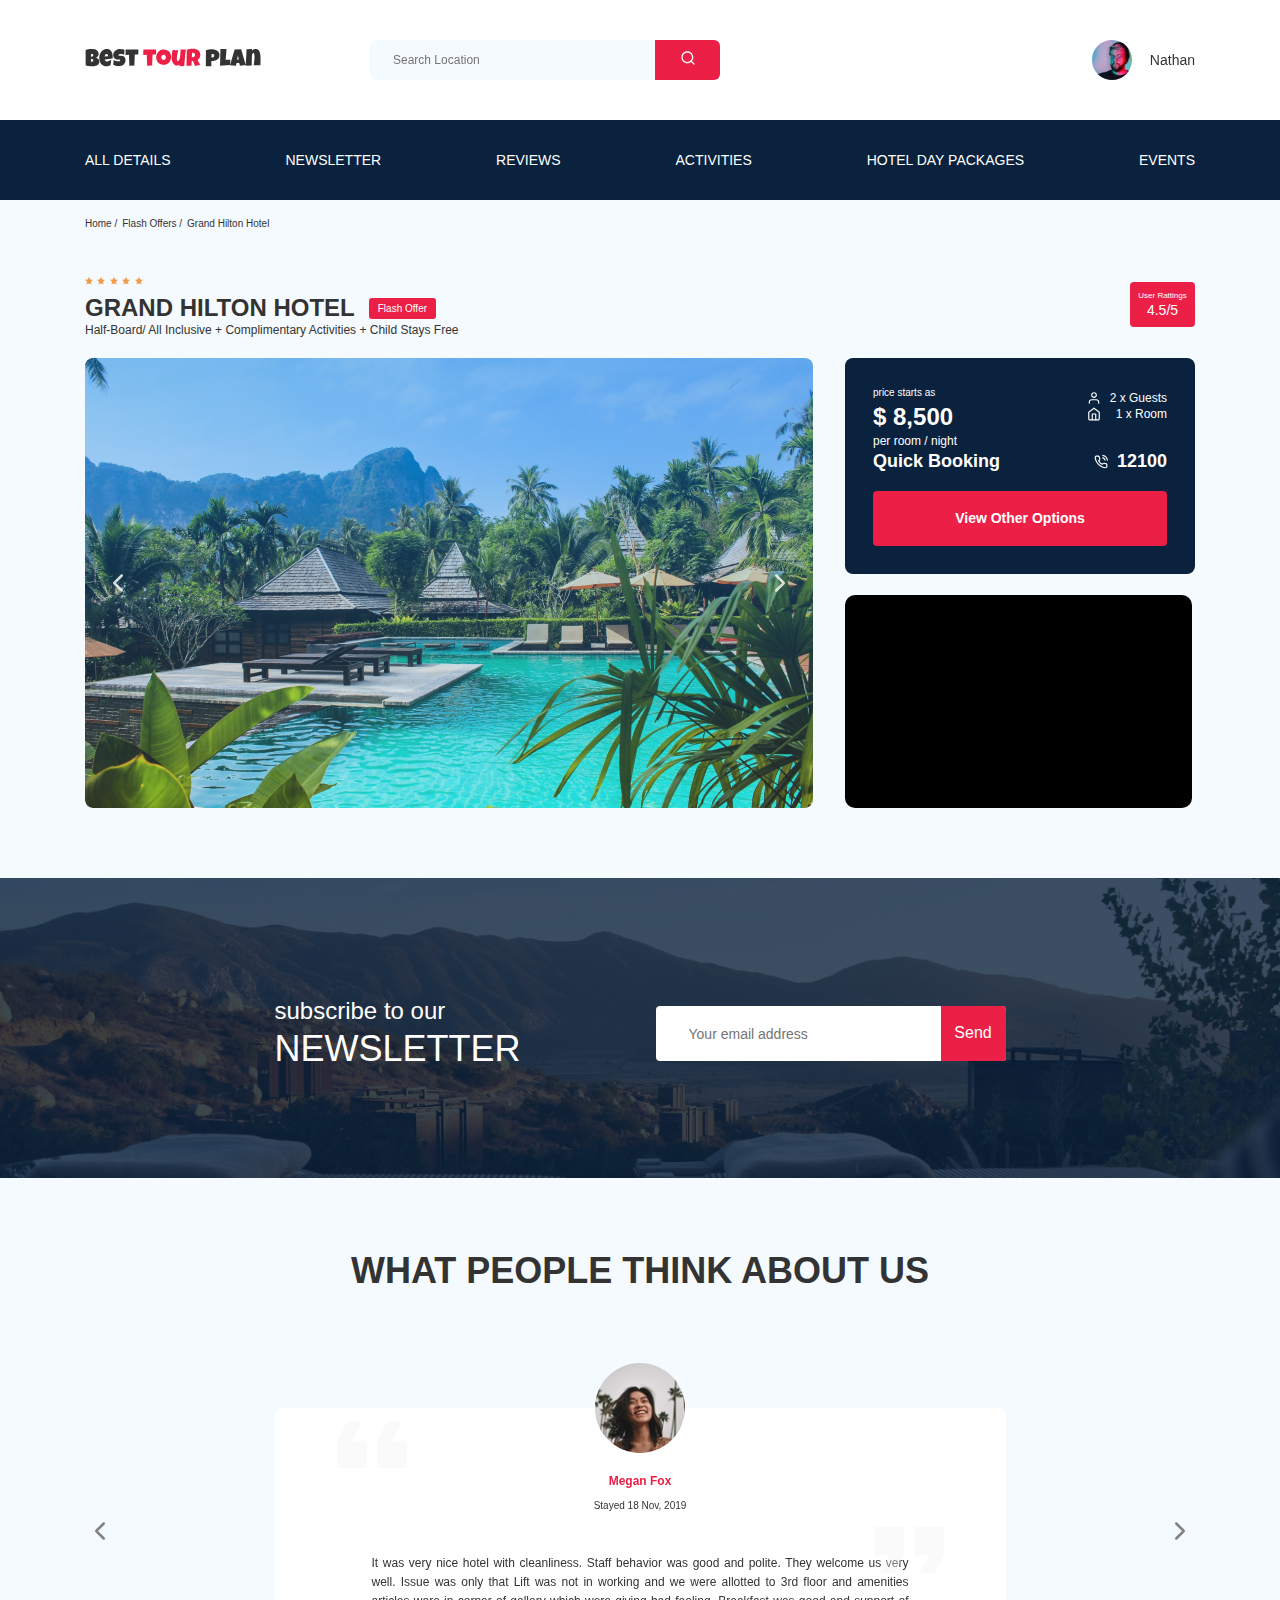
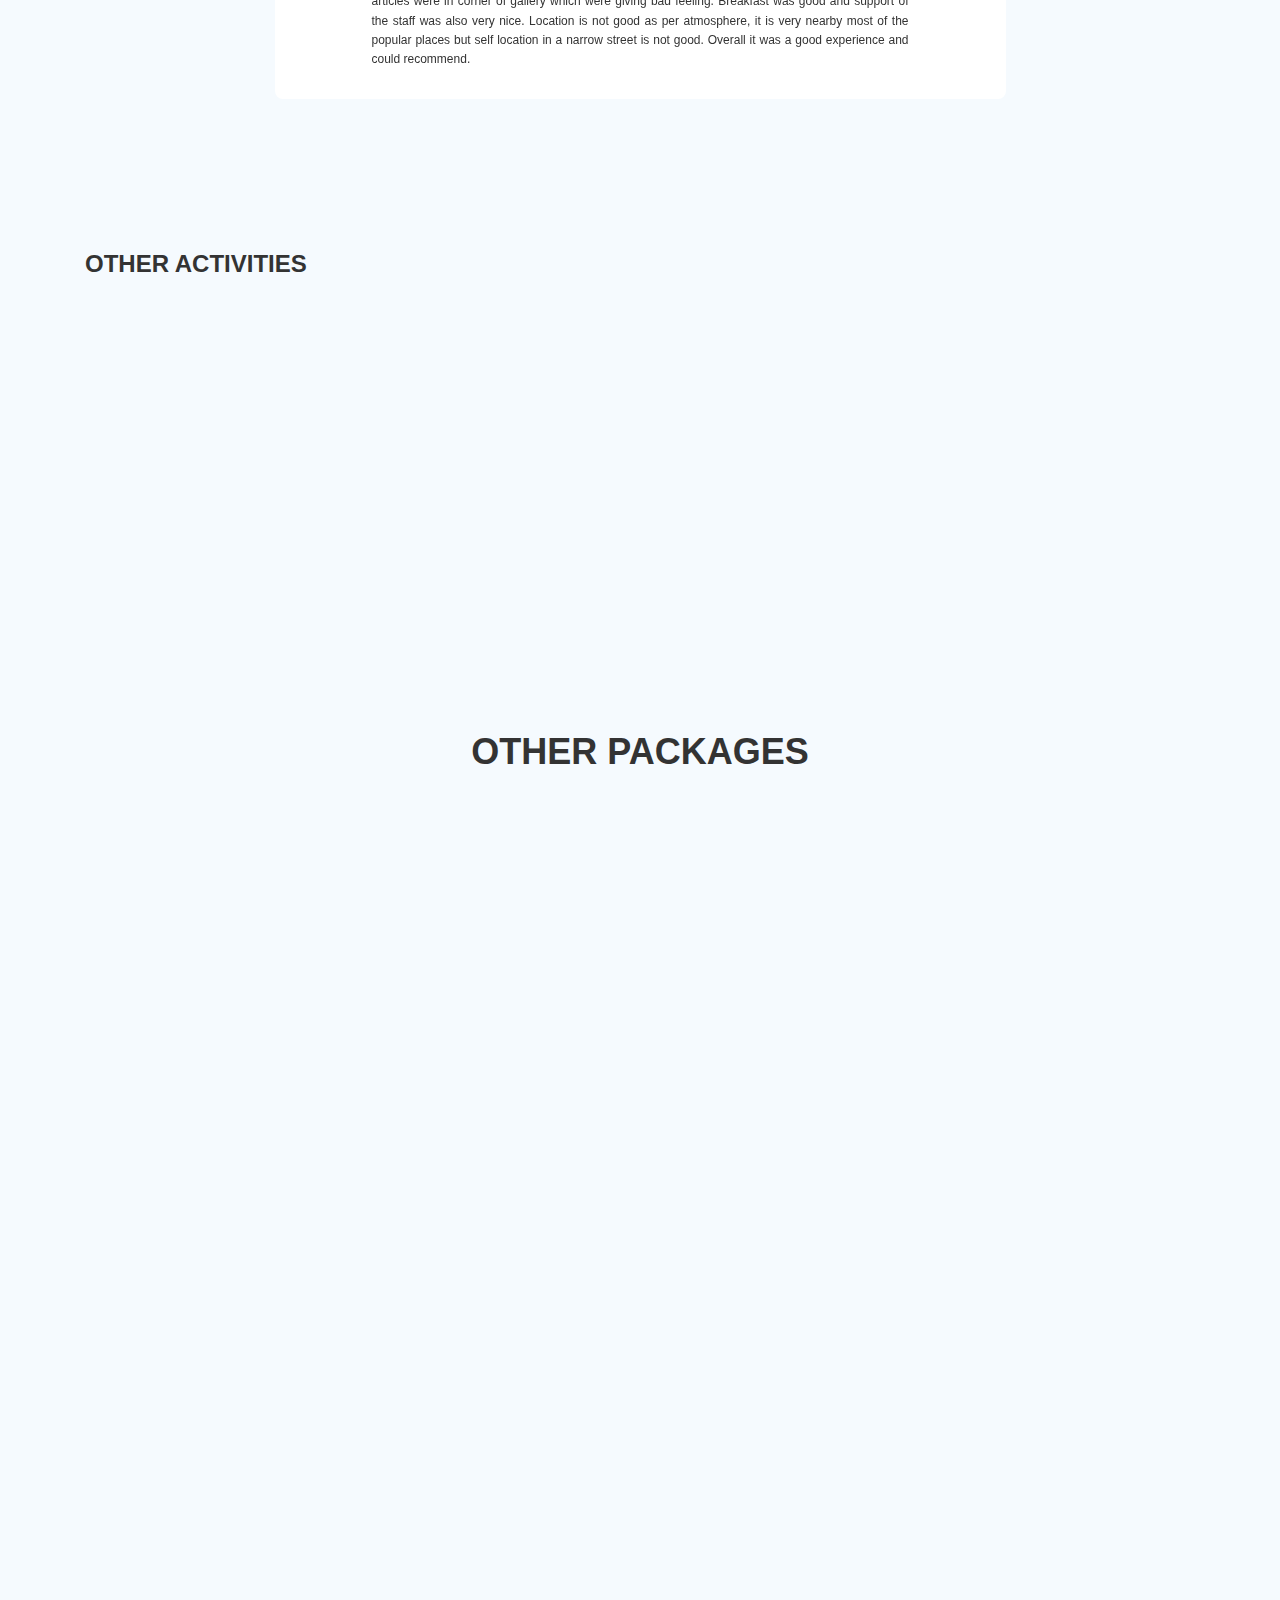
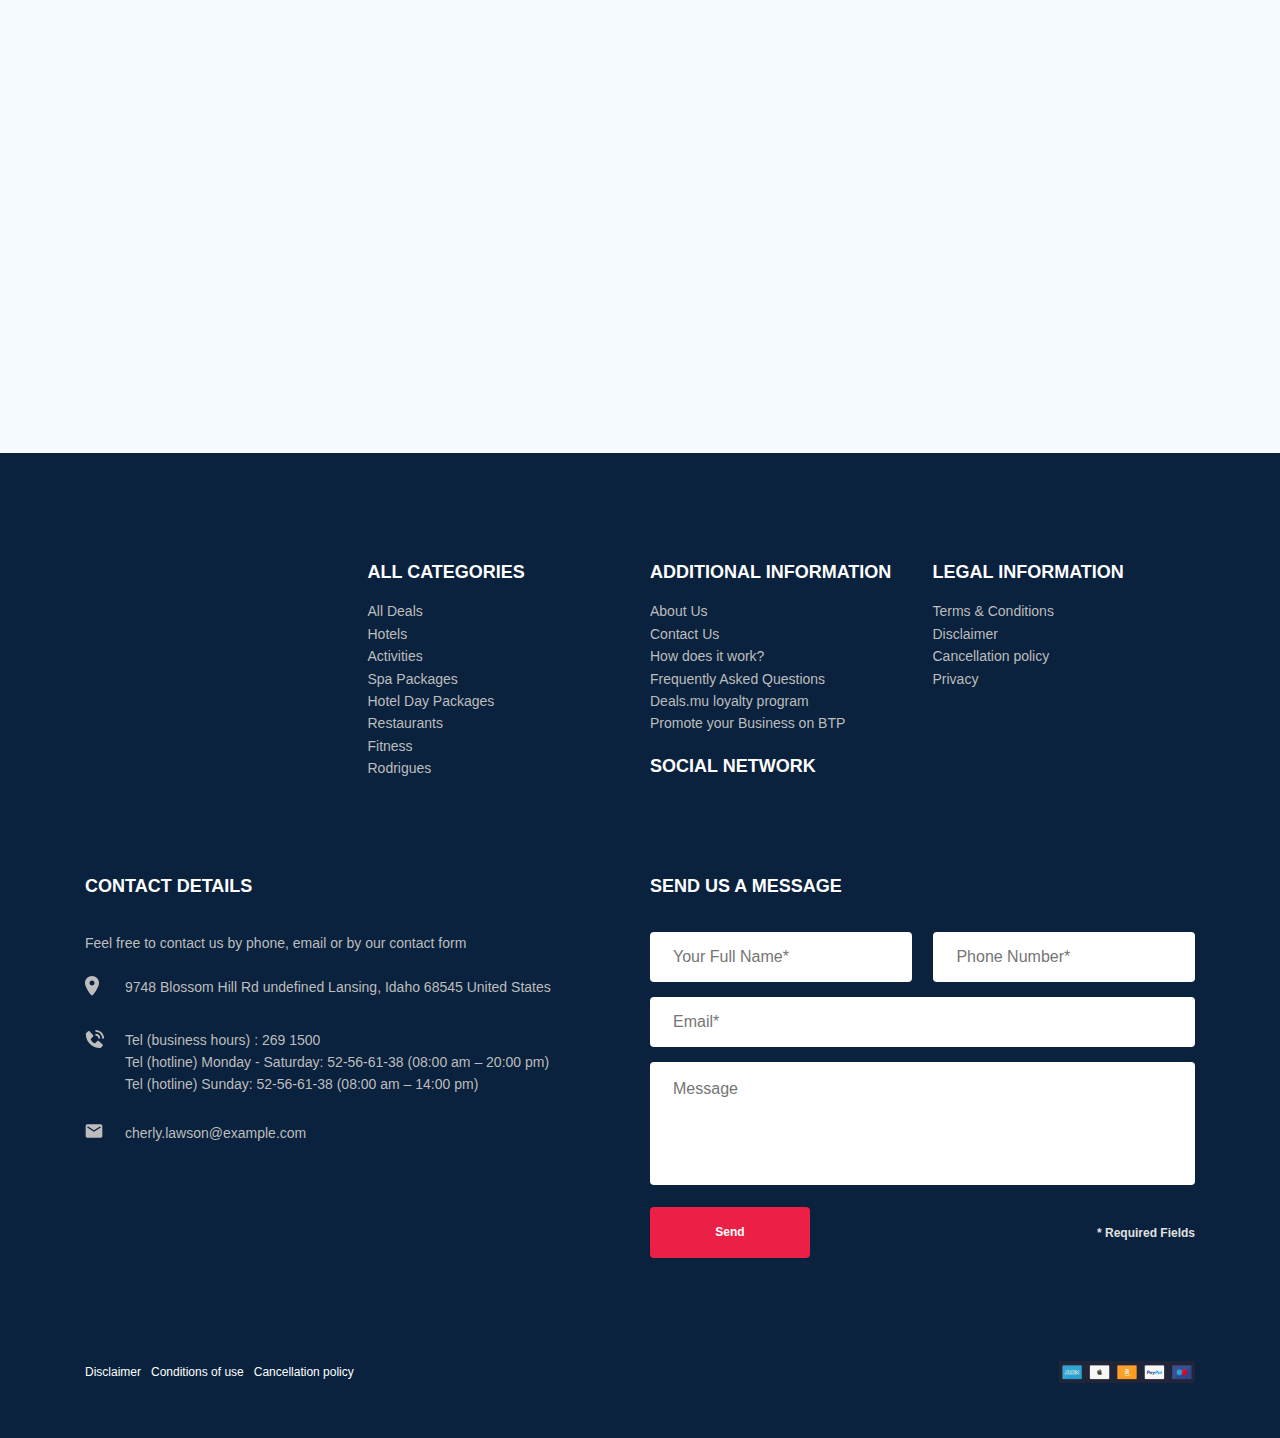
<file: index.html>
<!DOCTYPE html>
<html lang="en">
  <head>
    <meta charset="UTF-8" />
    <meta http-equiv="X-UA-Compatible" content="IE=edge" />
    <meta name="viewport" content="width=device-width, initial-scale=1.0" />
    <title>Best Tour Plan - Hotel Booking</title>
    <link rel="preconnect" href="https://fonts.googleapis.com" />
    <link rel="preconnect" href="https://fonts.gstatic.com" crossorigin />
    <link
      href="https://fonts.googleapis.com/css2?family=Mulish:wght@400;700&family=Nunito:wght@400;700;800&display=swap"
      rel="stylesheet"
    />
    <link rel="stylesheet" href="./css/style.css" />
    <link rel="stylesheet" href="./css/swiper-bundle.min.css" />
    <link rel="stylesheet" href="./css/aos.css" />
  </head>
  <body>
    <header class="navbar navbar--mobile--fixed">
      <div class="container">
        <div class="navbar-top" data-aos="fade-right">
          <a href="#" class="logo">
            <img
              src="./img/horizontal-logo.svg"
              alt="Logo: Best Tour Plan"
              class="logo__image"
            />
          </a>
          <form
            action=""
            class="search navbar__search navbar__search--mobile--hidden"
          >
            <input
              type="text"
              class="search__input"
              placeholder="Search Location"
            />
            <button class="search__button">
              <img src="./img/search.svg" alt="Icon: search" />
            </button>
          </form>

          <a href="#" class="user navbar__user navbar__user--mobile--hidden">
            <img
              src="./img/user-avatar.jpeg"
              alt="Avatar: Nathan"
              class="user__avatar"
            />
            <span class="user__name">Nathan</span>
          </a>
          <!-- /.user -->
          <button class="menu-button navbar-top__menu-button">
            <span class="menu-button__line"></span
            ><span class="menu-button__line"></span
            ><span class="menu-button__line"></span>
          </button>
        </div>
        <!-- /.navbar-top -->
      </div>
      <!-- /.container -->
      <div class="navbar-bottom">
        <nav class="container" id="menu">
          <ul class="navbar-menu">
            <li class="navbar-menu__item navbar-menu__item--mobile--visible">
              <a
                href="#"
                class="user navbar__user navbar__user--mobile--visible"
              >
                <img
                  src="./img/user-avatar.jpeg"
                  alt="Avatar: Nathan"
                  class="user__avatar"
                />
                <span class="user__name user__name--light">Nathan</span>
              </a>
              <!-- /.user -->
            </li>
            <li class="navbar-menu__item navbar-menu__item--mobile--visible">
              <form
                action=""
                class="search navbar__search navbar__search--mobile--visible"
              >
                <input
                  type="text"
                  class="search__input"
                  placeholder="Search Location"
                />
                <button class="search__button">
                  <img src="./img/search.svg" alt="Icon: search" />
                </button>
              </form>
            </li>
            <li class="navbar-menu__item">
              <a href="#hotel" class="navbar-menu__link">All Details</a>
            </li>
            <li class="navbar-menu__item">
              <a href="#newsletter" class="navbar-menu__link">Newsletter</a>
            </li>
            <li class="navbar-menu__item">
              <a href="#reviews" class="navbar-menu__link">Reviews</a>
            </li>
            <li class="navbar-menu__item">
              <a href="#activities" class="navbar-menu__link">Activities</a>
            </li>
            <li class="navbar-menu__item">
              <a href="#packages" class="navbar-menu__link"
                >Hotel Day Packages</a
              >
            </li>
            <li class="navbar-menu__item">
              <a href="#footer" class="navbar-menu__link">Events</a>
            </li>
          </ul>
          <!-- /.navbar-menu -->
        </nav>
        <!-- /.container -->
      </div>
      <!-- /.navbar-bottom -->
    </header>
    <!-- /.header -->
    <nav class="breadcrumb">
      <div class="container">
        <ul class="breadcrumb-list">
          <li class="breadcrumb-list__item">
            <a href="#" class="breadcrumb-list__link">Home</a>
          </li>
          <li class="breadcrumb-list__item">
            <a href="#" class="breadcrumb-list__link">Flash Offers</a>
          </li>
          <li class="breadcrumb-list__item">Grand Hilton Hotel</li>
        </ul>
      </div>
      <!-- /.container -->
    </nav>
    <!-- /.breadcrumb -->
    <section class="hotel" id="hotel">
      <div class="container">
        <div class="hotel-info">
          <div class="hotel-info__text">
            <div class="hotel-wrapper">
              <div class="stars">
                <img
                  src="./img/star.svg"
                  alt="star"
                  data-aos="fade-right"
                  data-aos-duration="2200"
                />
                <img
                  src="./img/star.svg"
                  alt="star"
                  data-aos="fade-right"
                  data-aos-duration="2400"
                />
                <img
                  src="./img/star.svg"
                  alt="star"
                  data-aos="fade-right"
                  data-aos-duration="2600"
                />
                <img
                  src="./img/star.svg"
                  alt="star"
                  data-aos="fade-right"
                  data-aos-duration="2800"
                />
                <img
                  src="./img/star.svg"
                  alt="star"
                  data-aos="fade-right"
                  data-aos-duration="3000"
                />
              </div>
              <h1 class="hotel-name hotel-info__name">GRAND HILTON HOTEL</h1>
              <span class="offer hotel-info__offer">Flash Offer</span>
            </div>
            <p class="hotel-description hotel-info__description">
              Half-Board/ All Inclusive + Complimentary Activities + Child Stays
              Free
            </p>
          </div>
          <!-- /.hotel-info__text -->
          <div class="rating hotel-info__rating">
            <span class="rating__text">User Rattings</span>
            <span class="rating__counter">4.5/5</span>
          </div>
          <!-- /.hotel-info__rating -->
        </div>
        <!-- /.hotel-info -->
        <div class="hotel-grid">
          <div class="swiper hotel-slider hotel__slider">
            <!-- Additional required wrapper -->
            <div class="swiper-wrapper">
              <!-- Slides -->
              <div class="swiper-slide hotel-slider__item">
                <img
                  class="hotel-slider__image"
                  src="./img/slide.jpg"
                  alt="slide"
                />
              </div>
              <div class="swiper-slide hotel-slider__item">
                <img
                  class="hotel-slider__image"
                  src="./img/slide2.jpg"
                  alt="slide"
                />
              </div>
              <div class="swiper-slide hotel-slider__item">
                <img
                  class="hotel-slider__image"
                  src="./img/slide3.jpg"
                  alt="slide"
                />
              </div>
            </div>
            <!-- If we need navigation buttons -->
            <button
              class="hotel-slider__button hotel-slider__button--prev"
            ></button>
            <button
              class="hotel-slider__button hotel-slider__button--next"
            ></button>
          </div>
          <!-- /.swiper -->
          <div class="hotel-right">
            <div class="booking">
              <div class="booking__info">
                <div class="booking__price">
                  <span class="booking__start">price starts as</span>
                  <strong class="booking__pricetag">$ 8,500</strong>
                  <span class="booking__per-room">per room / night</span>
                </div>
                <!-- /.booking__price -->
                <div class="booking__room">
                  <div class="booking__text">
                    <img
                      src="./img/user.svg"
                      alt="Icon: user"
                      class="booking__icone"
                    />
                    <span class="booking__description">2 x Guests</span>
                  </div>
                  <div class="booking__text">
                    <img
                      src="./img/home.svg"
                      alt="Icon: home"
                      class="booking__icone"
                    />
                    <span class="booking__description">1 x Room</span>
                  </div>
                </div>
                <!-- /.booking__room -->
              </div>
              <!-- /.booking__info -->
              <div class="booking__call-center">
                <span class="booking__heading">Quick Booking</span>
                <a class="booking__number" href="tel:12100">
                  <img src="./img/phone-call.svg" alt="Icon: phone" />
                  <span class="booking__num">12100</span>
                </a>
              </div>
              <!-- /.booking__call-center -->
              <button data-toggle="modal" class="button booking__button">
                View Other Options
              </button>
            </div>
            <!-- /.booking -->
            <div class="map">
              <iframe
                src="https://www.google.com/maps/embed?pb=!1m18!1m12!1m3!1d3628.815024369673!2d-81.75593557069412!3d24.561053512705058!2m3!1f0!2f0!3f0!3m2!1i1024!2i768!4f13.1!3m3!1m2!1s0x88d1b16b579094ad%3A0x89dbe9bbea62496b!2sDoubleTree%20Resort%20by%20Hilton%20Hotel%20Grand%20Key%20-%20Key%20West!5e0!3m2!1sru!2sua!4v1665864918657!5m2!1sru!2sua"
                width="100%"
                height="213"
                style="border: 0"
                allowfullscreen=""
                loading="lazy"
                referrerpolicy="no-referrer-when-downgrade"
              ></iframe>
            </div>
            <!-- /.map -->
          </div>
          <!-- /.hotel-right -->
        </div>
        <!-- /.hotel-grid -->
      </div>
      <!-- /.container -->
    </section>
    <section class="newsletter" id="newsletter">
      <div class="newsletter-wrapper">
        <h2 class="newsletter-title newsletter__title">
          subscribe to our
          <span class="newsletter-title__strong">Newsletter</span>
        </h2>
        <form action="" class="subscribe newsletter__subscribe">
          <input
            type="text"
            class="subscribe__input"
            placeholder="Your email address"
          />
          <button class="subscribe__button">Send</button>
        </form>
      </div>
      <!-- /.newsletter-wrapper -->
    </section>
    <!-- /.newsletter -->
    <section class="reviews" id="reviews">
      <div class="container">
        <h2 class="reviews__title">What people think about us</h2>
        <div class="swiper reviews-slider">
          <div class="swiper-wrapper">
            <div class="swiper-slide">
              <div class="reviews-slider__item">
                <div class="reviews-slider__profile">
                  <img
                    src="./img/reviews-avatar.jpeg"
                    alt="Photo: Megan Fox"
                    class="reviews-slider__avatar"
                  />
                  <h3 class="reviews-slider__username">Megan Fox</h3>
                  <span class="reviews-slider__date">Stayed 18 Nov, 2019</span>
                  <div class="reviews-slider__rating">
                    <img
                      src="./img/star.svg"
                      alt="star"
                      data-aos="fade-right"
                      data-aos-duration="200"
                    />
                    <img
                      src="./img/star.svg"
                      alt="star"
                      data-aos="fade-right"
                      data-aos-duration="400"
                    />
                    <img
                      src="./img/star.svg"
                      alt="star"
                      data-aos="fade-right"
                      data-aos-duration="600"
                    />
                    <img
                      src="./img/star.svg"
                      alt="star"
                      data-aos="fade-right"
                      data-aos-duration="800"
                    />
                    <img
                      src="./img/star.svg"
                      alt="star"
                      data-aos="fade-right"
                      data-aos-duration="1000"
                    />
                  </div>
                  <!-- /.reviews-slider__rating -->
                </div>
                <!-- /.reviews-slider__profile -->
                <p class="reviews-slider__text">
                  It was very nice hotel with cleanliness. Staff behavior was
                  good and polite. They welcome us very well. Issue was only
                  that Lift was not in working and we were allotted to 3rd floor
                  and amenities articles were in corner of gallery which were
                  giving bad feeling. Breakfast was good and support of the
                  staff was also very nice. Location is not good as per
                  atmosphere, it is very nearby most of the popular places but
                  self location in a narrow street is not good. Overall it was a
                  good experience and could recommend.
                </p>
              </div>
              <!-- /.reviews-slider__item -->
            </div>
            <!-- /.swiper-slide -->
            <div class="swiper-slide">
              <div class="reviews-slider__item">
                <div class="reviews-slider__profile">
                  <img
                    src="./img/reviews-avatar.jpeg"
                    alt="Photo: Megan Fox"
                    class="reviews-slider__avatar"
                  />
                  <h3 class="reviews-slider__username">Scarlett Johansson</h3>
                  <span class="reviews-slider__date">Stayed 05 Dec, 2019</span>
                  <div class="reviews-slider__rating">
                    <img src="./img/star.svg" alt="star" />
                    <img src="./img/star.svg" alt="star" />
                    <img src="./img/star.svg" alt="star" />
                    <img src="./img/star.svg" alt="star" />
                    <img src="./img/star.svg" alt="star" />
                  </div>
                  <!-- /.reviews-slider__rating -->
                </div>
                <!-- /.reviews-slider__profile -->
                <p class="reviews-slider__text">
                  I stayed as a single person for an overnight visit. It was the
                  perfect size and space for what I needed. Very clean and
                  comfortable. I originally booked a single, but was upgraded to
                  a double. I think it would have definitely on the small side
                  if I were sharing that space it another person, though. The
                  hotel staff was very kind and accommodating.
                </p>
              </div>
              <!-- /.reviews-slider__item -->
            </div>
            <!-- /.swiper-slide -->
            <div class="swiper-slide">
              <div class="reviews-slider__item">
                <div class="reviews-slider__profile">
                  <img
                    src="./img/reviews-avatar.jpeg"
                    alt="Photo: Megan Fox"
                    class="reviews-slider__avatar"
                  />
                  <h3 class="reviews-slider__username">Margo Roobie</h3>
                  <span class="reviews-slider__date">Stayed 26 Jan, 2020</span>
                  <div class="reviews-slider__rating">
                    <img src="./img/star.svg" alt="star" />
                    <img src="./img/star.svg" alt="star" />
                    <img src="./img/star.svg" alt="star" />
                    <img src="./img/star.svg" alt="star" />
                    <img src="./img/star.svg" alt="star" />
                  </div>
                  <!-- /.reviews-slider__rating -->
                </div>
                <!-- /.reviews-slider__profile -->
                <p class="reviews-slider__text">
                  Had a brilliant stay. Lovely hotel in an excellent location.
                  Rooms are spotless & cleaned daily, breakfast is plentiful.
                  Staff are very helpful & plenty of restaurants nearby to
                  experience proper Italian cooking. Would definitely ult hotel
                  recommend and would certainly stay here again.
                </p>
              </div>
              <!-- /.reviews-slider__item -->
            </div>
            <!-- /.swiper-slide -->
          </div>
          <!-- /.swiper-wrapper -->
          <button
            class="reviews-slider__button reviews-slider__button--prev"
          ></button>
          <button
            class="reviews-slider__button reviews-slider__button--next"
          ></button>
        </div>
        <!-- /.reviews-slider -->
      </div>
      <!-- /.container -->
    </section>
    <section class="activities" id="activities">
      <div class="container">
        <h2 class="activities__title">Other Activities</h2>
        <div class="activities-wrapper">
          <div
            class="card"
            data-aos="flip-left"
            data-aos-easing="ease-out-cubic"
            data-aos-duration="500"
          >
            <img
              src="./img/activity-1.jpg"
              alt="The curious corner 
of chamarel"
              class="card__image"
            />
            <h3 class="card__title">The curious corner of chamarel</h3>
            <button class="card__button">Book Now</button>
          </div>
          <!-- /.card -->
          <div
            class="card activities__card"
            data-aos="flip-left"
            data-aos-easing="ease-out-cubic"
            data-aos-duration="1000"
          >
            <img
              src="./img/activity-2.jpg"
              alt="Gymkhana club golf
course"
              class="card__image"
            />
            <h3 class="card__title">Gymkhana club golf course</h3>
            <button class="card__button">Book Now</button>
          </div>
          <!-- /.card -->
          <div
            class="card"
            data-aos="flip-left"
            data-aos-easing="ease-out-cubic"
            data-aos-duration="1500"
          >
            <img
              src="./img/activity-3.jpg"
              alt="Tamarind falls hiking
trip - full day

"
              class="card__image"
            />
            <h3 class="card__title">Tamarind falls hiking trip - full day</h3>
            <button class="card__button">Book Now</button>
          </div>
          <!-- /,card -->
          <div
            class="card"
            data-aos="flip-left"
            data-aos-easing="ease-out-cubic"
            data-aos-duration="2000"
          >
            <img
              src="./img/activity-4.jpg"
              alt="The blue marine discovery
quest"
              class="card__image"
            />
            <h3 class="card__title">The blue marine discovery quest</h3>
            <button class="card__button">Book Now</button>
          </div>
          <!-- /.card -->
        </div>
        <!-- /.activities-wrapper -->
      </div>
      <!-- /.container -->
    </section>
    <section class="packages" id="packages">
      <div class="container">
        <h3 class="packages__title">Other Packages</h3>
        <div class="packages-wrapper">
          <div class="package" data-aos="flip-left" data-aos-duration="2000">
            <div class="package__photo">
              <img class="package__image" src="./img/package-1.jpg" alt="" />
              <span class="offer package__offer">Flash Offer</span>
            </div>
            <div class="package__info">
              <div class="package__rating">
                <img src="./img/star.svg" alt="star" />
                <img src="./img/star.svg" alt="star" />
                <img src="./img/star.svg" alt="star" />
                <img src="./img/star.svg" alt="star" />
                <img src="./img/star.svg" alt="star" />
              </div>
              <h3 class="package__title">Hotel Blue Haven</h3>
              <p class="package__content">
                Aute quis duis excepteur excepteur ipsum cat eiusmod consectetur
                enim laborum magna llit. Ipsum est fugiat velit ea llamco do
                esse ut in veniam sun in onsequat. Aute quis duis epteur
                excepteur ipsum occaecat eiusmod nsectetur enim laborum magna
                mollit. Ipsum est fugiat velit ea ullamco do
              </p>
              <div class="package__room">
                <div class="package__text">
                  <img
                    src="./img/map-pin.svg"
                    alt="Icon: map"
                    class="package__icone"
                  />
                  <span class="package__description"
                    >1749 Wheeler Ridge Delaware</span
                  >
                </div>
                <div class="package__text">
                  <img
                    src="./img/user.svg"
                    alt="Icon: user"
                    class="package__icone"
                  />
                  <span class="package__description">2 x Guests</span>
                </div>
                <div class="package__text">
                  <img
                    src="./img/home.svg"
                    alt="Icon: home"
                    class="package__icone"
                  />
                  <span class="package__description">1 x Room</span>
                </div>
              </div>
              <div class="package__price">
                <span class="package__oldPriceTag">$ 10,500</span>
                <strong class="package__newPriceTag">$ 8,500</strong>
                <button class="button package__button">Book Now</button>
              </div>
            </div>
            <!-- /.package__info -->
          </div>
          <!-- /.package -->
          <div
            class="smallpackage"
            data-aos="flip-left"
            data-aos-duration="2000"
          >
            <div class="smallpackage__photo">
              <img
                class="smallpackage__image"
                src="./img/package-2.jpg"
                alt=""
              />
              <span class="offer smallpackage__offer">Flash Offer</span>
            </div>
            <div class="smallpackage__info">
              <h3 class="smallpackage__title">LUX* Belle Mare</h3>
              <div class="smallpackage__room">
                <div class="smallpackage__text">
                  <img
                    src="./img/map-pin.svg"
                    alt="Icon: map"
                    class="smallpackage__icone"
                  />
                  <span class="smallpackage__description"
                    >1749 Wheeler Ridge Delaware</span
                  >
                </div>
                <div class="smallpackage__text">
                  <img
                    src="./img/user.svg"
                    alt="Icon: user"
                    class="smallpackage__icone"
                  />
                  <span class="smallpackage__description">2 x Guests</span>
                </div>
                <div class="smallpackage__text">
                  <img
                    src="./img/home.svg"
                    alt="Icon: home"
                    class="smallpackage__icone"
                  />
                  <span class="smallpackage__description">1 x Room</span>
                </div>
              </div>
              <div class="smallpackage__price">
                <span class="smallpackage__oldPriceTag">$ 8,500</span>
                <strong class="smallpackage__newPriceTag">$ 3,000</strong>
                <button class="button smallpackage__button">Book Now</button>
              </div>
            </div>
            <!-- /.package__info -->
          </div>
          <!-- /.smallpackages -->
          <div
            class="smallpackage"
            data-aos="flip-left"
            data-aos-duration="3000"
          >
            <div class="smallpackage__photo">
              <img
                class="smallpackage__image"
                src="./img/package-3.jpg"
                alt=""
              />
              <span class="offer smallpackage__offer">Flash Offer</span>
            </div>
            <div class="smallpackage__info">
              <h3 class="smallpackage__title">White Palace</h3>
              <div class="smallpackage__room">
                <div class="smallpackage__text">
                  <img
                    src="./img/map-pin.svg"
                    alt="Icon: map"
                    class="smallpackage__icone"
                  />
                  <span class="smallpackage__description"
                    >1749 Wheeler Ridge Delaware</span
                  >
                </div>
                <div class="smallpackage__text">
                  <img
                    src="./img/user.svg"
                    alt="Icon: user"
                    class="smallpackage__icone"
                  />
                  <span class="smallpackage__description">2 x Guests</span>
                </div>
                <div class="smallpackage__text">
                  <img
                    src="./img/home.svg"
                    alt="Icon: home"
                    class="smallpackage__icone"
                  />
                  <span class="smallpackage__description">1 x Room</span>
                </div>
              </div>
              <div class="smallpackage__price">
                <span class="smallpackage__oldPriceTag">$ 10,500</span>
                <strong class="smallpackage__newPriceTag">$ 9,500</strong>
                <button class="button smallpackage__button">Book Now</button>
              </div>
            </div>
            <!-- /.package__info -->
          </div>
          <!-- /.smallpackages -->
          <div
            class="smallpackage"
            data-aos="flip-left"
            data-aos-duration="2000"
          >
            <div class="smallpackage__photo">
              <img
                class="smallpackage__image"
                src="./img/package-4.jpg"
                alt=""
              />
              <span class="offer smallpackage__offer">Flash Offer</span>
            </div>
            <div class="smallpackage__info">
              <h3 class="smallpackage__title">Luxury Place</h3>
              <div class="smallpackage__room">
                <div class="smallpackage__text">
                  <img
                    src="./img/map-pin.svg"
                    alt="Icon: map"
                    class="smallpackage__icone"
                  />
                  <span class="smallpackage__description"
                    >1749 Wheeler Ridge Delaware</span
                  >
                </div>
                <div class="smallpackage__text">
                  <img
                    src="./img/user.svg"
                    alt="Icon: user"
                    class="smallpackage__icone"
                  />
                  <span class="smallpackage__description">2 x Guests</span>
                </div>
                <div class="smallpackage__text">
                  <img
                    src="./img/home.svg"
                    alt="Icon: home"
                    class="smallpackage__icone"
                  />
                  <span class="smallpackage__description">1 x Room</span>
                </div>
              </div>
              <div class="smallpackage__price">
                <span class="smallpackage__oldPriceTag">$ 4,500</span>
                <strong class="smallpackage__newPriceTag">$ 2,500</strong>
                <button class="button smallpackage__button">Book Now</button>
              </div>
            </div>
            <!-- /.package__info -->
          </div>
          <!-- /.smallpackages -->
          <div
            class="smallpackage"
            data-aos="flip-left"
            data-aos-duration="3000"
          >
            <div class="smallpackage__photo">
              <img
                class="smallpackage__image"
                src="./img/package-5.jpg"
                alt=""
              />
              <span class="offer smallpackage__offer">Flash Offer</span>
            </div>
            <div class="smallpackage__info">
              <h3 class="smallpackage__title">Hotel Five Star</h3>
              <div class="smallpackage__room">
                <div class="smallpackage__text">
                  <img
                    src="./img/map-pin.svg"
                    alt="Icon: map"
                    class="smallpackage__icone"
                  />
                  <span class="smallpackage__description"
                    >1749 Wheeler Ridge Delaware</span
                  >
                </div>
                <div class="smallpackage__text">
                  <img
                    src="./img/user.svg"
                    alt="Icon: user"
                    class="smallpackage__icone"
                  />
                  <span class="smallpackage__description">2 x Guests</span>
                </div>
                <div class="smallpackage__text">
                  <img
                    src="./img/home.svg"
                    alt="Icon: home"
                    class="smallpackage__icone"
                  />
                  <span class="smallpackage__description">1 x Room</span>
                </div>
              </div>
              <div class="smallpackage__price">
                <span class="smallpackage__oldPriceTag">$ 6,500</span>
                <strong class="smallpackage__newPriceTag">$ 3,500</strong>
                <button class="button smallpackage__button">Book Now</button>
              </div>
            </div>
            <!-- /.package__info -->
          </div>
          <!-- /.smallpackages -->
        </div>
        <!-- /.packages-wrapper -->
      </div>
      <!-- /.container -->
    </section>
    <!-- /.packages -->
    <footer class="footer" id="footer">
      <div class="container">
        <div class="footer-wrapper">
          <img
            src="./img/vertical-logo.svg"
            alt="Logo: Best Tour Plan"
            class="logo footer__logo"
            data-aos="flip-left"
            data-aos-duration="2000"
          />
          <div class="footer__list footer__categories">
            <h3 class="footer__title">ALL CATEGORIES</h3>
            <ul class="footer__ul">
              <li class="footer__item">
                <a href="#" class="footer__link">All Deals</a>
              </li>
              <li class="footer__item">
                <a href="#" class="footer__link">Hotels</a>
              </li>
              <li class="footer__item">
                <a href="#" class="footer__link">Activities</a>
              </li>
              <li class="footer__item">
                <a href="#" class="footer__link">Spa Packages</a>
              </li>
              <li class="footer__item">
                <a href="#" class="footer__link">Hotel Day Packages</a>
              </li>
              <li class="footer__item">
                <a href="#" class="footer__link">Restaurants</a>
              </li>
              <li class="footer__item">
                <a href="#" class="footer__link">Fitness</a>
              </li>
              <li class="footer__item">
                <a href="#" class="footer__link">Rodrigues</a>
              </li>
            </ul>
          </div>
          <!-- /.footer__list -->
          <div class="footer__list footer__additional">
            <h3 class="footer__title">ADDITIONAL INFORMATION</h3>
            <ul class="footer__ul">
              <li class="footer__item">
                <a href="#" class="footer__link">About Us</a>
              </li>
              <li class="footer__item">
                <a href="#" class="footer__link">Contact Us</a>
              </li>
              <li class="footer__item">
                <a href="#" class="footer__link">How does it work? </a>
              </li>
              <li class="footer__item">
                <a href="#" class="footer__link">Frequently Asked Questions</a>
              </li>
              <li class="footer__item">
                <a href="#" class="footer__link">Deals.mu loyalty program </a>
              </li>
              <li class="footer__item">
                <a href="#" class="footer__link"
                  >Promote your Business on BTP</a
                >
              </li>
            </ul>
          </div>
          <!-- /.footer__list -->
          <div class="footer__social-network">
            <h3 class="footer__title footer__title--inline">Social Network</h3>
            <div
              class="footer__social-links"
              data-aos="fade-down-left"
              data-aos-anchor-placement="center-bottom"
              data-aos-duration="2000"
            >
              <a href="#" class="footer__link"
                ><img src="./img/facebook.svg" alt="Icon: facebook" /></a
              ><a href="#" class="footer__link"
                ><img src="./img/youtube.svg" alt="Icon: youtube" /></a
              ><a href="#" class="footer__link"
                ><img src="./img/instagram.svg" alt="Icon: instagram"
              /></a>
            </div>
            <!-- /.footer__social-links -->
          </div>
          <!-- /.footer__social-network -->
          <div class="footer__list footer__legal">
            <h3 class="footer__title">LEGAL INFORMATION</h3>
            <ul class="footer__ul">
              <li class="footer__item">
                <a href="#" class="footer__link">Terms & Conditions </a>
              </li>
              <li class="footer__item">
                <a href="#" class="footer__link">Disclaimer</a>
              </li>
              <li class="footer__item">
                <a href="#" class="footer__link">Cancellation policy </a>
              </li>
              <li class="footer__item">
                <a href="#" class="footer__link">Privacy</a>
              </li>
            </ul>
          </div>
          <!-- /.footer__list -->
          <div class="footer__contact-details">
            <h3 class="footer__title footer__title--mb">Contact Details</h3>
            <p class="footer__text">
              Feel free to contact us by phone, email or by our contact form
            </p>
            <ul class="footer__ul">
              <li class="footer__item footer__item--mb">
                <div class="footer__icon-wrapper">
                  <a class="footer__link" href="#">
                    <img
                      class="footer__icon"
                      src="./img/map-marker.svg"
                      alt="Icon: map"
                    />
                  </a>
                </div>
                9748 Blossom Hill Rd undefined Lansing, Idaho 68545 United
                States
              </li>
              <li class="footer__item footer__item--mb">
                <div class="footer__icon-wrapper">
                  <a class="footer__link" href="#">
                    <img
                      class="footer__icon"
                      src="./img/contact-phone-call.svg"
                      alt="Icon: phone call"
                    />
                  </a>
                </div>
                Tel (business hours) : 269 1500 <br />
                Tel (hotline) Monday - Saturday: 52-56-61-38 (08:00 am – 20:00
                pm) <br />
                Tel (hotline) Sunday: 52-56-61-38 (08:00 am – 14:00 pm)
              </li>
              <li class="footer__item footer__item--mb">
                <div class="footer__icon-wrapper">
                  <a class="footer__link" href="#"
                    ><img
                      class="footer__icon"
                      src="./img/email.svg"
                      alt="Icon: email"
                  /></a>
                </div>
                cherly.lawson@example.com
              </li>
            </ul>
          </div>
          <!-- /.footer__contact-details -->
          <div class="footer__contact-form">
            <h3 class="footer__title footer__title--mb">Send us a message</h3>
            <form action="send.php" method="POST" class="footer__form form">
              <div class="footer__input-group">
                <input
                  type="text"
                  class="input footer__input"
                  placeholder="Your Full Name*"
                  name="name"
                  required
                />
              </div>
              <div class="footer__input-group">
                <input
                  type="tel"
                  class="input footer__input"
                  placeholder="Phone Number*"
                  name="phone"
                  required
                />
              </div>
              <div class="footer__input-email">
                <input
                  type="email"
                  class="input footer__input"
                  placeholder="Email*"
                  name="email"
                  required
                />
              </div>
              <textarea
                cols="30"
                rows="10"
                class="message footer__message"
                placeholder="Message"
                name="message"
              ></textarea>
              <div class="footer__button-wrapper">
                <button class="button footer__button" type="submit">
                  Send
                </button>
              </div>
              <div class="footer__info-wrapper">
                <span class="footer__info">* Required Fields</span>
              </div>
            </form>
          </div>
          <!-- /.footer__contact-form -->
        </div>
        <div class="footer__bottom">
          <p>Disclaimer &nbsp; Conditions of use &nbsp; Cancellation policy</p>
          <img src="./img/bank-cards.jpg" alt="Icon: cards" />
        </div>
        <!-- /.footer-wrapper -->
      </div>
      <!-- /.container -->
    </footer>
    <div class="modal">
      <div class="modal__overlay"></div>
      <!-- /.modal__overlay -->
      <div class="modal__dialog">
        <a href="#" class="modal__close">
          <img src="./img/close.svg" alt="Icon: close" />
        </a>
        <h3 class="modal__title modal__title--mb">Booking</h3>
        <form action="send.php" method="POST" class="modal__form form">
          <input
            type="text"
            class="input modal__input"
            placeholder="Your Full Name*"
            name="name"
            required
          />
          <input
            id="phone"
            type="tel"
            class="input modal__input"
            placeholder="Phone Number*"
            name="phone"
            required
          />
          <input
            id="email"
            type="email"
            class="input modal__input"
            placeholder="Email*"
            name="email"
            required
          />
          <textarea
            cols="30"
            rows="10"
            class="message modal__message"
            placeholder="Message"
            name="message"
          ></textarea>
          <div class="modal__button-wrapper">
            <button class="button modal__button" type="submit">Send</button>
          </div>
          <div class="modal__info-wrapper">
            <span class="modal__info">* Required Fields</span>
          </div>
        </form>
      </div>
      <!-- /.modal__dialog -->
    </div>
    <!-- /.modal -->
    <script src="./js/jquery-3.6.1.min.js"></script>
    <script src="./js/jquery.validate.min.js"></script>
    <script src="./js/jquery.mask.min.js"></script>
    <script src="./js/swiper-bundle.min.js"></script>
    <script src="./js/aos.js"></script>
    <script src="./js/main.js"></script>
  </body>
</html>
</file>
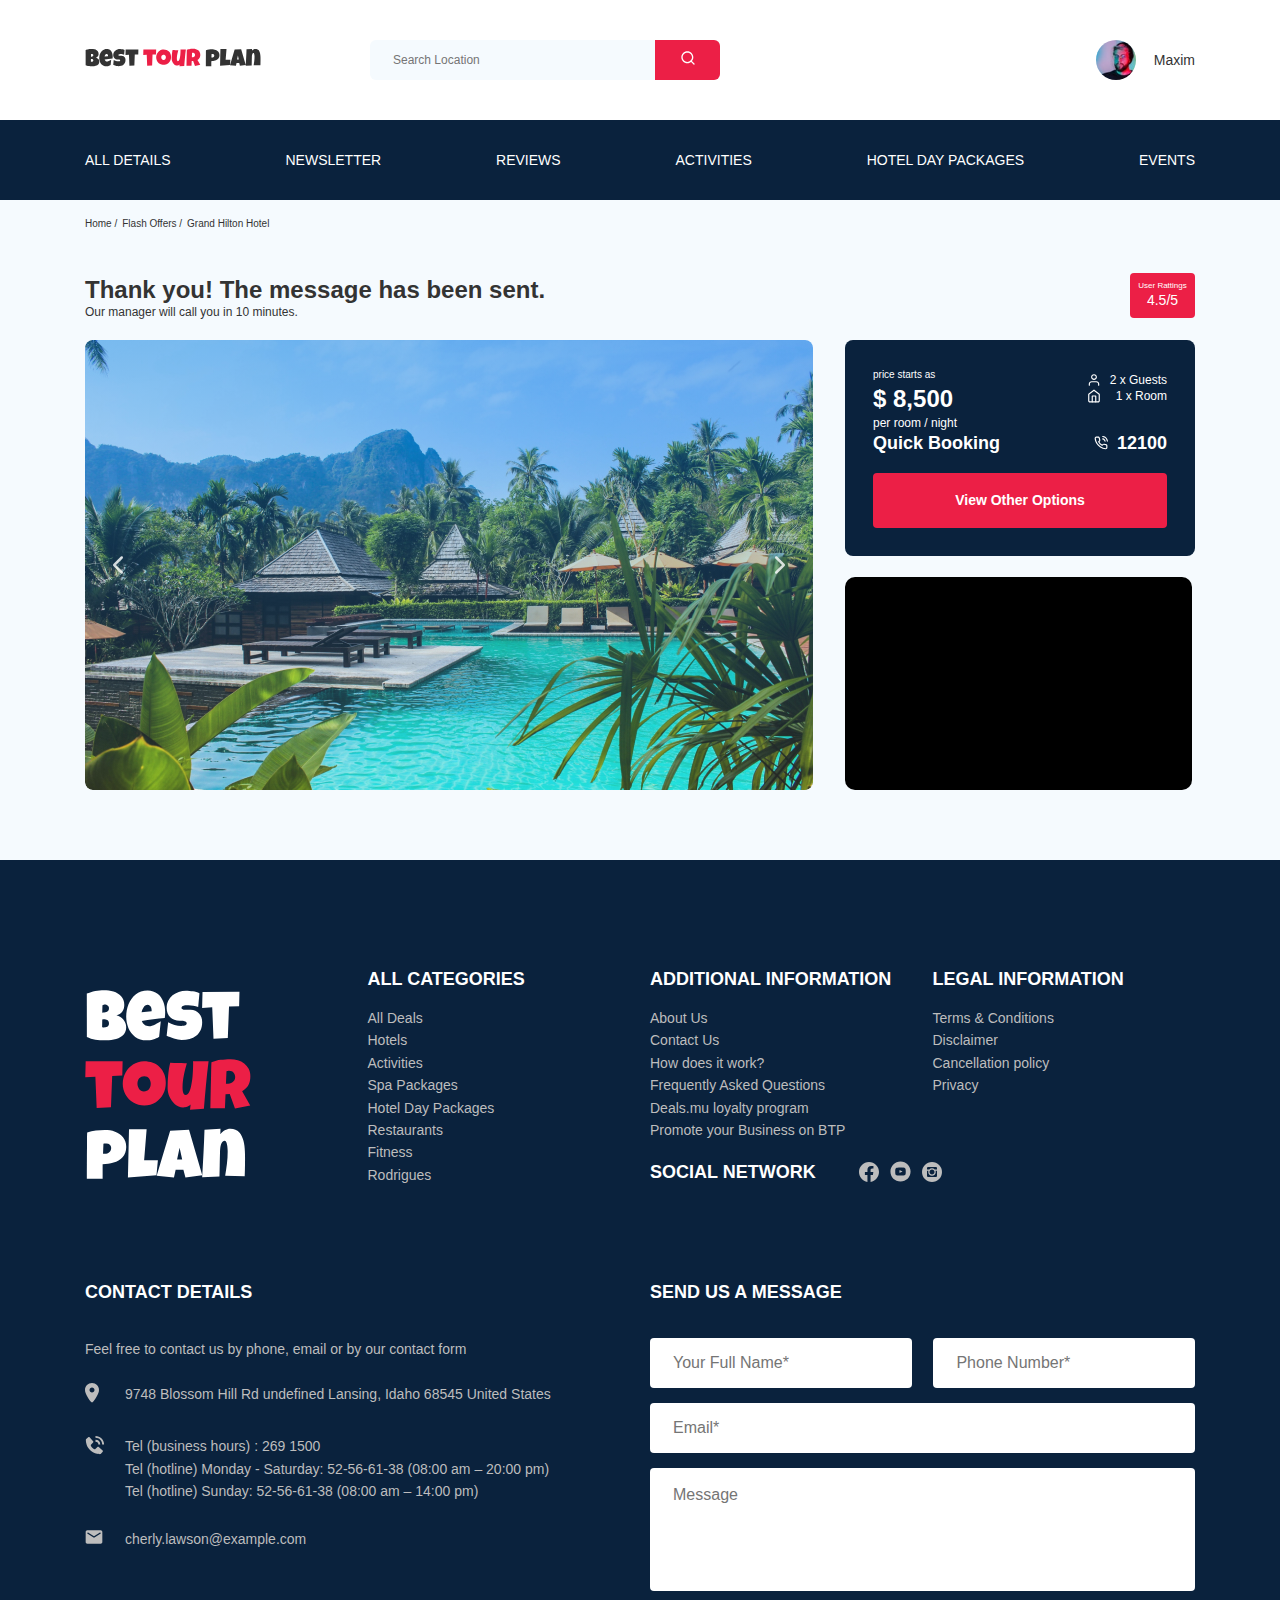
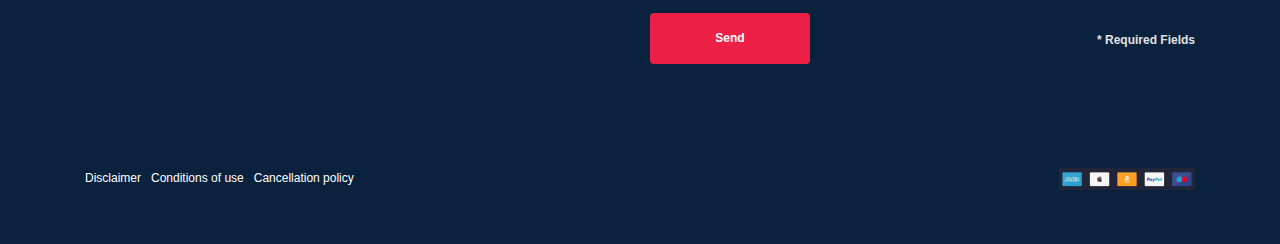
<file: thanks.html>
<!DOCTYPE html>
<html lang="en">
  <head>
    <meta charset="UTF-8" />
    <meta http-equiv="X-UA-Compatible" content="IE=edge" />
    <meta name="viewport" content="width=device-width, initial-scale=1.0" />
    <title>Best Tour Plan - Hotel Booking</title>
    <link rel="preconnect" href="https://fonts.googleapis.com" />
    <link rel="preconnect" href="https://fonts.gstatic.com" crossorigin />
    <link
      href="https://fonts.googleapis.com/css2?family=Mulish:wght@400;700&family=Nunito:wght@400;700;800&display=swap"
      rel="stylesheet"
    />
    <link rel="stylesheet" href="./css/style.css" />
    <link rel="stylesheet" href="./css/swiper-bundle.min.css" />
    <link rel="stylesheet" href="./css/aos.css" />
  </head>
  <body>
    <header class="navbar navbar--mobile--fixed">
      <div class="container">
        <div class="navbar-top">
          <a href="#" class="logo">
            <img
              src="./img/horizontal-logo.svg"
              alt="Logo: Best Tour Plan"
              class="logo__image"
            />
          </a>
          <form
            action=""
            class="search navbar__search navbar__search--mobile--hidden"
          >
            <input
              type="text"
              class="search__input"
              placeholder="Search Location"
            />
            <button class="search__button">
              <img src="./img/search.svg" alt="Icon: search" />
            </button>
          </form>

          <a href="#" class="user navbar__user navbar__user--mobile--hidden">
            <img
              src="./img/user-avatar.jpeg"
              alt="Avatar: Maxim"
              class="user__avatar"
            />
            <span class="user__name">Maxim</span>
          </a>
          <!-- /.user -->
          <button class="menu-button navbar-top__menu-button">
            <span class="menu-button__line"></span
            ><span class="menu-button__line"></span
            ><span class="menu-button__line"></span>
          </button>
        </div>
        <!-- /.navbar-top -->
      </div>
      <!-- /.container -->
      <div class="navbar-bottom">
        <nav class="container" id="menu">
          <ul class="navbar-menu">
            <li class="navbar-menu__item navbar-menu__item--mobile--visible">
              <a
                href="#"
                class="user navbar__user navbar__user--mobile--visible"
              >
                <img
                  src="./img/user-avatar.jpeg"
                  alt="Avatar: Nathan"
                  class="user__avatar"
                />
                <span class="user__name user__name--light">Nathan</span>
              </a>
              <!-- /.user -->
            </li>
            <li class="navbar-menu__item navbar-menu__item--mobile--visible">
              <form
                action=""
                class="search navbar__search navbar__search--mobile--visible"
              >
                <input
                  type="text"
                  class="search__input"
                  placeholder="Search Location"
                />
                <button class="search__button">
                  <img src="./img/search.svg" alt="Icon: search" />
                </button>
              </form>
            </li>
            <li class="navbar-menu__item">
              <a href="#hotel" class="navbar-menu__link">All Details</a>
            </li>
            <li class="navbar-menu__item">
              <a href="#newsletter" class="navbar-menu__link">Newsletter</a>
            </li>
            <li class="navbar-menu__item">
              <a href="#reviews" class="navbar-menu__link">Reviews</a>
            </li>
            <li class="#navbar-menu__item">
              <a href="#activities" class="navbar-menu__link">Activities</a>
            </li>
            <li class="navbar-menu__item">
              <a href="#packages" class="navbar-menu__link"
                >Hotel Day Packages</a
              >
            </li>
            <li class="navbar-menu__item">
              <a href="#footer" class="navbar-menu__link">Events</a>
            </li>
          </ul>
          <!-- /.navbar-menu -->
        </nav>
        <!-- /.container -->
      </div>
      <!-- /.navbar-bottom -->
    </header>
    <!-- /.header -->
    <nav class="breadcrumb">
      <div class="container">
        <ul class="breadcrumb-list">
          <li class="breadcrumb-list__item">
            <a href="#" class="breadcrumb-list__link">Home</a>
          </li>
          <li class="breadcrumb-list__item">
            <a href="#" class="breadcrumb-list__link">Flash Offers</a>
          </li>
          <li class="breadcrumb-list__item">Grand Hilton Hotel</li>
        </ul>
      </div>
      <!-- /.container -->
    </nav>
    <!-- /.breadcrumb -->
    <section class="hotel">
      <div class="container">
        <div class="hotel-info">
          <div class="hotel-info__text">
            <div class="hotel-wrapper">
              <h1 class="hotel-name hotel-info__name">
                Thank you! The message has been sent.
              </h1>
            </div>
            <p class="hotel-description hotel-info__description">
              Our manager will call you in 10 minutes.
            </p>
          </div>
          <!-- /.hotel-info__text -->
          <div class="rating hotel-info__rating">
            <span class="rating__text">User Rattings</span>
            <span class="rating__counter">4.5/5</span>
          </div>
          <!-- /.hotel-info__rating -->
        </div>
        <!-- /.hotel-info -->
        <div class="hotel-grid">
          <div class="swiper hotel-slider hotel__slider">
            <!-- Additional required wrapper -->
            <div class="swiper-wrapper">
              <!-- Slides -->
              <div class="swiper-slide hotel-slider__item">
                <img
                  class="hotel-slider__image"
                  src="./img/slide.jpg"
                  alt="slide"
                />
              </div>
              <div class="swiper-slide hotel-slider__item">
                <img
                  class="hotel-slider__image"
                  src="./img/slide2.jpg"
                  alt="slide"
                />
              </div>
              <div class="swiper-slide hotel-slider__item">
                <img
                  class="hotel-slider__image"
                  src="./img/slide3.jpg"
                  alt="slide"
                />
              </div>
            </div>
            <!-- If we need navigation buttons -->
            <button
              class="hotel-slider__button hotel-slider__button--prev"
            ></button>
            <button
              class="hotel-slider__button hotel-slider__button--next"
            ></button>
          </div>
          <!-- /.swiper -->
          <div class="hotel-right">
            <div class="booking" data-aos="fade-left" data-aos-duration="3000">
              <div class="booking__info">
                <div class="booking__price">
                  <span class="booking__start">price starts as</span>
                  <strong class="booking__pricetag">$ 8,500</strong>
                  <span class="booking__per-room">per room / night</span>
                </div>
                <!-- /.booking__price -->
                <div class="booking__room">
                  <div class="booking__text">
                    <img
                      src="./img/user.svg"
                      alt="Icon: user"
                      class="booking__icone"
                    />
                    <span class="booking__description">2 x Guests</span>
                  </div>
                  <div class="booking__text">
                    <img
                      src="./img/home.svg"
                      alt="Icon: home"
                      class="booking__icone"
                    />
                    <span class="booking__description">1 x Room</span>
                  </div>
                </div>
                <!-- /.booking__room -->
              </div>
              <!-- /.booking__info -->
              <div class="booking__call-center">
                <span class="booking__heading">Quick Booking</span>
                <a class="booking__number" href="tel:12100">
                  <img src="./img/phone-call.svg" alt="Icon: phone" />
                  <span class="booking__num">12100</span>
                </a>
              </div>
              <!-- /.booking__call-center -->
              <button data-toggle="modal" class="button booking__button">
                View Other Options
              </button>
            </div>
            <!-- /.booking -->
            <div class="map" data-aos="fade-left" data-aos-duration="3000">
              <iframe
                src="https://www.google.com/maps/embed?pb=!1m18!1m12!1m3!1d3628.815024369673!2d-81.75593557069412!3d24.561053512705058!2m3!1f0!2f0!3f0!3m2!1i1024!2i768!4f13.1!3m3!1m2!1s0x88d1b16b579094ad%3A0x89dbe9bbea62496b!2sDoubleTree%20Resort%20by%20Hilton%20Hotel%20Grand%20Key%20-%20Key%20West!5e0!3m2!1sru!2sua!4v1665864918657!5m2!1sru!2sua"
                width="100%"
                height="213"
                style="border: 0"
                allowfullscreen=""
                loading="lazy"
                referrerpolicy="no-referrer-when-downgrade"
              ></iframe>
            </div>
            <!-- /.map -->
          </div>
          <!-- /.hotel-right -->
        </div>
        <!-- /.hotel-grid -->
      </div>
      <!-- /.container -->
    </section>
    <footer class="footer">
      <div class="container">
        <div class="footer-wrapper">
          <img
            src="./img/vertical-logo.svg"
            alt="Logo: Best Tour Plan"
            class="logo footer__logo"
          />
          <div class="footer__list footer__categories">
            <h3 class="footer__title">ALL CATEGORIES</h3>
            <ul class="footer__ul">
              <li class="footer__item">
                <a href="#" class="footer__link">All Deals</a>
              </li>
              <li class="footer__item">
                <a href="#" class="footer__link">Hotels</a>
              </li>
              <li class="footer__item">
                <a href="#" class="footer__link">Activities</a>
              </li>
              <li class="footer__item">
                <a href="#" class="footer__link">Spa Packages</a>
              </li>
              <li class="footer__item">
                <a href="#" class="footer__link">Hotel Day Packages</a>
              </li>
              <li class="footer__item">
                <a href="#" class="footer__link">Restaurants</a>
              </li>
              <li class="footer__item">
                <a href="#" class="footer__link">Fitness</a>
              </li>
              <li class="footer__item">
                <a href="#" class="footer__link">Rodrigues</a>
              </li>
            </ul>
          </div>
          <!-- /.footer__list -->
          <div class="footer__list footer__additional">
            <h3 class="footer__title">ADDITIONAL INFORMATION</h3>
            <ul class="footer__ul">
              <li class="footer__item">
                <a href="#" class="footer__link">About Us</a>
              </li>
              <li class="footer__item">
                <a href="#" class="footer__link">Contact Us</a>
              </li>
              <li class="footer__item">
                <a href="#" class="footer__link">How does it work? </a>
              </li>
              <li class="footer__item">
                <a href="#" class="footer__link">Frequently Asked Questions</a>
              </li>
              <li class="footer__item">
                <a href="#" class="footer__link">Deals.mu loyalty program </a>
              </li>
              <li class="footer__item">
                <a href="#" class="footer__link"
                  >Promote your Business on BTP</a
                >
              </li>
            </ul>
          </div>
          <!-- /.footer__list -->
          <div class="footer__social-network">
            <h3 class="footer__title footer__title--inline">Social Network</h3>
            <div class="footer__social-links">
              <a href="#" class="footer__link"
                ><img src="./img/facebook.svg" alt="Icon: facebook" /></a
              ><a href="#" class="footer__link"
                ><img src="./img/youtube.svg" alt="Icon: youtube" /></a
              ><a href="#" class="footer__link"
                ><img src="./img/instagram.svg" alt="Icon: instagram"
              /></a>
            </div>
            <!-- /.footer__social-links -->
          </div>
          <!-- /.footer__social-network -->
          <div class="footer__list footer__legal">
            <h3 class="footer__title">LEGAL INFORMATION</h3>
            <ul class="footer__ul">
              <li class="footer__item">
                <a href="#" class="footer__link">Terms & Conditions </a>
              </li>
              <li class="footer__item">
                <a href="#" class="footer__link">Disclaimer</a>
              </li>
              <li class="footer__item">
                <a href="#" class="footer__link">Cancellation policy </a>
              </li>
              <li class="footer__item">
                <a href="#" class="footer__link">Privacy</a>
              </li>
            </ul>
          </div>
          <!-- /.footer__list -->
          <div class="footer__contact-details">
            <h3 class="footer__title footer__title--mb">Contact Details</h3>
            <p class="footer__text">
              Feel free to contact us by phone, email or by our contact form
            </p>
            <ul class="footer__ul">
              <li class="footer__item footer__item--mb">
                <div class="footer__icon-wrapper">
                  <a class="footer__link" href="#">
                    <img
                      class="footer__icon"
                      src="./img/map-marker.svg"
                      alt="Icon: map"
                    />
                  </a>
                </div>
                9748 Blossom Hill Rd undefined Lansing, Idaho 68545 United
                States
              </li>
              <li class="footer__item footer__item--mb">
                <div class="footer__icon-wrapper">
                  <a class="footer__link" href="#">
                    <img
                      class="footer__icon"
                      src="./img/contact-phone-call.svg"
                      alt="Icon: phone call"
                    />
                  </a>
                </div>
                Tel (business hours) : 269 1500 <br />
                Tel (hotline) Monday - Saturday: 52-56-61-38 (08:00 am – 20:00
                pm) <br />
                Tel (hotline) Sunday: 52-56-61-38 (08:00 am – 14:00 pm)
              </li>
              <li class="footer__item footer__item--mb">
                <div class="footer__icon-wrapper">
                  <a class="footer__link" href="#"
                    ><img
                      class="footer__icon"
                      src="./img/email.svg"
                      alt="Icon: email"
                  /></a>
                </div>
                cherly.lawson@example.com
              </li>
            </ul>
          </div>
          <!-- /.footer__contact-details -->
          <div class="footer__contact-form">
            <h3 class="footer__title footer__title--mb">Send us a message</h3>
            <form action="send.php" method="POST" class="footer__form form">
              <div class="footer__input-group">
                <input
                  type="text"
                  class="input footer__input"
                  placeholder="Your Full Name*"
                  name="name"
                  required
                />
              </div>
              <div class="footer__input-group">
                <input
                  type="tel"
                  class="input footer__input"
                  placeholder="Phone Number*"
                  name="phone"
                  required
                />
              </div>
              <div class="footer__input-email">
                <input
                  type="email"
                  class="input footer__input"
                  placeholder="Email*"
                  name="email"
                  required
                />
              </div>
              <textarea
                cols="30"
                rows="10"
                class="message footer__message"
                placeholder="Message"
                name="message"
              ></textarea>
              <div class="footer__button-wrapper">
                <button class="button footer__button" type="submit">
                  Send
                </button>
              </div>
              <div class="footer__info-wrapper">
                <span class="footer__info">* Required Fields</span>
              </div>
            </form>
          </div>
          <!-- /.footer__contact-form -->
        </div>
        <div class="footer__bottom">
          <p>Disclaimer &nbsp; Conditions of use &nbsp; Cancellation policy</p>
          <img src="./img/bank-cards.jpg" alt="Icon: cards" />
        </div>
        <!-- /.footer-wrapper -->
      </div>
      <!-- /.container -->
    </footer>
    <div class="modal">
      <div class="modal__overlay"></div>
      <!-- /.modal__overlay -->
      <div class="modal__dialog">
        <a href="#" class="modal__close">
          <img src="./img/close.svg" alt="Icon: close" />
        </a>
        <h3 class="modal__title modal__title--mb">Booking</h3>
        <form action="send.php" method="POST" class="modal__form form">
          <input
            type="text"
            class="input modal__input"
            placeholder="Your Full Name*"
            name="name"
            required
          />
          <input
            id="phone"
            type="tel"
            class="input modal__input"
            placeholder="Phone Number*"
            name="phone"
            required
          />
          <input
            id="email"
            type="email"
            class="input modal__input"
            placeholder="Email*"
            name="email"
            required
          />
          <textarea
            cols="30"
            rows="10"
            class="message modal__message"
            placeholder="Message"
            name="message"
          ></textarea>
          <div class="modal__button-wrapper">
            <button class="button modal__button" type="submit">Send</button>
          </div>
          <div class="modal__info-wrapper">
            <span class="modal__info">* Required Fields</span>
          </div>
        </form>
      </div>
      <!-- /.modal__dialog -->
    </div>
    <!-- /.modal -->
    <script src="./js/jquery-3.6.1.min.js"></script>
    <script src="./js/jquery.validate.min.js"></script>
    <script src="./js/jquery.mask.min.js"></script>
    <script src="./js/swiper-bundle.min.js"></script>
    <script src="./js/aos.js"></script>
    <script src="./js/main.js"></script>
  </body>
</html>
</file>
<file: css/style.css>
* {
  box-sizing: border-box;
}

body {
  font-family: "Muli", sans-serif;
  color: #333333;
  background-color: #f5fafe;
}

.container {
  max-width: 1110px;
  margin: auto;
}

img {
  max-width: 100%;
}

.input {
  background: #FFFFFF;
  border-radius: 4px;
  border: none;
  padding: 0 23px;
  height: 50px;
}

.message {
  height: 123px;
  padding: 18px 23px;
  background: #FFFFFF;
  border-radius: 4px;
  border: none;
  resize: none;
}

.button {
  min-width: 160px;
  min-height: 50px;
  padding: 18px;
  font-style: normal;
  font-weight: 700;
  font-size: 12px;
  line-height: 15px;
  color: #FFFFFF;
  background-color: #EC1F46;
  border-radius: 4px;
  border: none;
  cursor: pointer;
}

.invalid {
  color: #EC1F46;
  border-bottom: 1px solid #EC1F46;
}

/*! normalize.css v8.0.1 | MIT License | github.com/necolas/normalize.css */
/* Document
   ========================================================================== */
/**
 * 1. Correct the line height in all browsers.
 * 2. Prevent adjustments of font size after orientation changes in iOS.
 */
html {
  line-height: 1.15; /* 1 */
  -webkit-text-size-adjust: 100%; /* 2 */
}

/* Sections
   ========================================================================== */
/**
 * Remove the margin in all browsers.
 */
body {
  margin: 0;
}

/**
 * Render the `main` element consistently in IE.
 */
main {
  display: block;
}

/**
 * Correct the font size and margin on `h1` elements within `section` and
 * `article` contexts in Chrome, Firefox, and Safari.
 */
h1 {
  font-size: 2em;
  margin: 0.67em 0;
}

/* Grouping content
   ========================================================================== */
/**
 * 1. Add the correct box sizing in Firefox.
 * 2. Show the overflow in Edge and IE.
 */
hr {
  box-sizing: content-box; /* 1 */
  height: 0; /* 1 */
  overflow: visible; /* 2 */
}

/**
 * 1. Correct the inheritance and scaling of font size in all browsers.
 * 2. Correct the odd `em` font sizing in all browsers.
 */
pre {
  font-family: monospace, monospace; /* 1 */
  font-size: 1em; /* 2 */
}

/* Text-level semantics
   ========================================================================== */
/**
 * Remove the gray background on active links in IE 10.
 */
a {
  background-color: transparent;
}

/**
 * 1. Remove the bottom border in Chrome 57-
 * 2. Add the correct text decoration in Chrome, Edge, IE, Opera, and Safari.
 */
abbr[title] {
  border-bottom: none; /* 1 */
  text-decoration: underline; /* 2 */
  -webkit-text-decoration: underline dotted;
          text-decoration: underline dotted; /* 2 */
}

/**
 * Add the correct font weight in Chrome, Edge, and Safari.
 */
b,
strong {
  font-weight: bolder;
}

/**
 * 1. Correct the inheritance and scaling of font size in all browsers.
 * 2. Correct the odd `em` font sizing in all browsers.
 */
code,
kbd,
samp {
  font-family: monospace, monospace; /* 1 */
  font-size: 1em; /* 2 */
}

/**
 * Add the correct font size in all browsers.
 */
small {
  font-size: 80%;
}

/**
 * Prevent `sub` and `sup` elements from affecting the line height in
 * all browsers.
 */
sub,
sup {
  font-size: 75%;
  line-height: 0;
  position: relative;
  vertical-align: baseline;
}

sub {
  bottom: -0.25em;
}

sup {
  top: -0.5em;
}

/* Embedded content
   ========================================================================== */
/**
 * Remove the border on images inside links in IE 10.
 */
img {
  border-style: none;
}

/* Forms
   ========================================================================== */
/**
 * 1. Change the font styles in all browsers.
 * 2. Remove the margin in Firefox and Safari.
 */
button,
input,
optgroup,
select,
textarea {
  font-family: inherit; /* 1 */
  font-size: 100%; /* 1 */
  line-height: 1.15; /* 1 */
  margin: 0; /* 2 */
}

/**
 * Show the overflow in IE.
 * 1. Show the overflow in Edge.
 */
button,
input { /* 1 */
  overflow: visible;
}

/**
 * Remove the inheritance of text transform in Edge, Firefox, and IE.
 * 1. Remove the inheritance of text transform in Firefox.
 */
button,
select { /* 1 */
  text-transform: none;
}

/**
 * Correct the inability to style clickable types in iOS and Safari.
 */
button,
[type=button],
[type=reset],
[type=submit] {
  -webkit-appearance: button;
}

/**
 * Remove the inner border and padding in Firefox.
 */
button::-moz-focus-inner,
[type=button]::-moz-focus-inner,
[type=reset]::-moz-focus-inner,
[type=submit]::-moz-focus-inner {
  border-style: none;
  padding: 0;
}

/**
 * Restore the focus styles unset by the previous rule.
 */
button:-moz-focusring,
[type=button]:-moz-focusring,
[type=reset]:-moz-focusring,
[type=submit]:-moz-focusring {
  outline: 1px dotted ButtonText;
}

/**
 * Correct the padding in Firefox.
 */
fieldset {
  padding: 0.35em 0.75em 0.625em;
}

/**
 * 1. Correct the text wrapping in Edge and IE.
 * 2. Correct the color inheritance from `fieldset` elements in IE.
 * 3. Remove the padding so developers are not caught out when they zero out
 *    `fieldset` elements in all browsers.
 */
legend {
  box-sizing: border-box; /* 1 */
  color: inherit; /* 2 */
  display: table; /* 1 */
  max-width: 100%; /* 1 */
  padding: 0; /* 3 */
  white-space: normal; /* 1 */
}

/**
 * Add the correct vertical alignment in Chrome, Firefox, and Opera.
 */
progress {
  vertical-align: baseline;
}

/**
 * Remove the default vertical scrollbar in IE 10+.
 */
textarea {
  overflow: auto;
}

/**
 * 1. Add the correct box sizing in IE 10.
 * 2. Remove the padding in IE 10.
 */
[type=checkbox],
[type=radio] {
  box-sizing: border-box; /* 1 */
  padding: 0; /* 2 */
}

/**
 * Correct the cursor style of increment and decrement buttons in Chrome.
 */
[type=number]::-webkit-inner-spin-button,
[type=number]::-webkit-outer-spin-button {
  height: auto;
}

/**
 * 1. Correct the odd appearance in Chrome and Safari.
 * 2. Correct the outline style in Safari.
 */
[type=search] {
  -webkit-appearance: textfield; /* 1 */
  outline-offset: -2px; /* 2 */
}

/**
 * Remove the inner padding in Chrome and Safari on macOS.
 */
[type=search]::-webkit-search-decoration {
  -webkit-appearance: none;
}

/**
 * 1. Correct the inability to style clickable types in iOS and Safari.
 * 2. Change font properties to `inherit` in Safari.
 */
::-webkit-file-upload-button {
  -webkit-appearance: button; /* 1 */
  font: inherit; /* 2 */
}

/* Interactive
   ========================================================================== */
/*
 * Add the correct display in Edge, IE 10+, and Firefox.
 */
details {
  display: block;
}

/*
 * Add the correct display in all browsers.
 */
summary {
  display: list-item;
}

/* Misc
   ========================================================================== */
/**
 * Add the correct display in IE 10+.
 */
template {
  display: none;
}

/**
 * Add the correct display in IE 10.
 */
[hidden] {
  display: none;
}

.navbar {
  background-color: #fff;
}
.navbar-top {
  display: flex;
  align-items: center;
  justify-content: space-between;
  padding-top: 40px;
  padding-bottom: 40px;
}
.navbar-top__menu-button {
  display: none;
}
.navbar__search {
  margin-right: auto;
  margin-left: 108px;
}
.navbar-bottom {
  background-color: #0A223D;
}
.navbar-menu {
  list-style-type: none;
  margin: 0;
  padding: 31px 0;
  display: flex;
  align-items: center;
  justify-content: space-between;
  background-color: #0A223D;
  color: #FFFFFF;
}
.navbar-menu__link {
  color: inherit;
  text-decoration: none;
  text-transform: uppercase;
  font-size: 14px;
  line-height: 18px;
}
.navbar-menu__item--mobile--visible {
  display: none;
}

.logo {
  width: 177px;
}

.search {
  display: flex;
  position: relative;
  overflow: hidden;
  border-radius: 6px;
  height: 40px;
}
.search__input {
  width: 350px;
  height: 100%;
  padding-left: 23px;
  padding-right: 75px;
  background-color: #F5FAFE;
  border: none;
  font-size: 12px;
  line-height: 15px;
  color: #333333;
}
.search__button {
  position: absolute;
  top: 0;
  right: 0;
  width: 65px;
  height: 100%;
  border: none;
  background-color: #EC1F46;
  cursor: pointer;
}

.user {
  display: flex;
  align-items: center;
  text-decoration: none;
}
.user__avatar {
  width: 40px;
  height: 40px;
  border-radius: 50%;
  -o-object-fit: cover;
     object-fit: cover;
}
.user__name {
  margin-left: 18px;
  font-size: 14px;
  line-height: 18px;
  color: #333333;
}

.breadcrumb-list {
  display: flex;
  align-items: center;
  list-style: none;
  padding: 18px 0;
  margin: 0;
}
.breadcrumb-list__item {
  font-size: 10px;
  font-weight: 13px;
}
.breadcrumb-list__item:not(:last-child)::after {
  content: "/";
  margin-right: 5px;
}
.breadcrumb-list__link {
  text-decoration: none;
  color: inherit;
}

.hotel {
  padding-top: 23px;
  padding-bottom: 70px;
}
.hotel-info {
  display: flex;
  align-items: center;
  justify-content: space-between;
  padding-bottom: 20px;
}
.hotel-info__offer {
  margin-left: 14px;
  margin-top: 4px;
}
.hotel-info__name {
  margin-top: 4px;
  margin-bottom: 0;
}
.hotel-info__description {
  margin: 0;
}
.hotel-name {
  font-size: 24px;
  line-height: 30px;
}
.hotel-wrapper {
  display: flex;
  flex-wrap: wrap;
  align-items: center;
}
.hotel-description {
  font-size: 12px;
  line-height: 15px;
}
.hotel-grid {
  display: flex;
  justify-content: space-between;
}
.hotel-right {
  display: flex;
  flex-direction: column;
  justify-content: space-between;
}
.hotel-slider {
  width: 728px;
  height: 450px;
}
.hotel-slider__item {
  width: 100%;
  height: 100%;
  position: relative;
  border-radius: 8px;
  overflow: hidden;
}
.hotel-slider__item:after {
  content: "";
  position: absolute;
  width: 100%;
  height: 100%;
  top: 0;
  bottom: 0;
  left: 0;
  right: 0;
  background: linear-gradient(180deg, rgba(0, 122, 223, 0.48) 0%, rgba(255, 255, 255, 0.128) 100%);
  z-index: 10;
}
.hotel-slider__button {
  position: absolute;
  top: 50%;
  transform: translateY(-50%);
  z-index: 99;
  width: 30px;
  height: 30px;
  border: none;
  cursor: pointer;
  background-repeat: no-repeat;
  background-position: center;
  background-size: 10px;
  background-color: transparent;
}
.hotel-slider__button--next {
  right: 18px;
  background-image: url(../img/arrow-next.svg);
  color: red;
}
.hotel-slider__button--prev {
  left: 18px;
  background-image: url(../img/arrow-prev.svg);
}

.stars {
  flex-basis: 100%;
}

.offer {
  font-size: 10px;
  line-height: 13px;
  padding: 4px 9px;
  border-radius: 3px;
  color: #FFFFFF;
  background-color: #EC1F46;
}

.rating {
  display: flex;
  justify-content: center;
  align-items: center;
  flex-direction: column;
  width: 65px;
  min-height: 45px;
  color: #FFFFFF;
  background-color: #EC1F46;
  border-radius: 4px;
}
.rating__text {
  font-size: 8px;
  line-height: 10px;
}
.rating__counter {
  font-size: 14px;
  line-height: 18px;
}

.booking {
  width: 350px;
  min-height: 210px;
  background: #0A223D;
  color: #FFFFFF;
  border-radius: 8px;
  padding: 28px;
}
.booking__info {
  display: flex;
  justify-content: space-between;
}
.booking__price {
  display: flex;
  flex-direction: column;
}
.booking__start {
  font-style: normal;
  font-weight: 400;
  font-size: 10px;
  line-height: 14px;
}
.booking__pricetag {
  font-style: normal;
  font-weight: 800;
  font-size: 24px;
  line-height: 33px;
}
.booking__per-room {
  font-style: normal;
  font-weight: 400;
  font-size: 12px;
  line-height: 16px;
}
.booking__room {
  margin-top: 4px;
}
.booking__text {
  display: flex;
  align-items: center;
  justify-content: space-between;
  min-width: 80px;
  font-style: normal;
  font-weight: 400;
  font-size: 12px;
  line-height: 16px;
}
.booking__description {
  margin-left: 9px;
}
.booking__call-center {
  display: flex;
  align-items: center;
  justify-content: space-between;
  margin-bottom: 17px;
}
.booking__heading {
  font-style: normal;
  font-weight: 600;
  font-size: 18px;
  line-height: 25px;
}
.booking__number {
  display: flex;
  align-items: center;
  justify-content: space-between;
  color: inherit;
  text-decoration: none;
  font-style: normal;
  font-weight: 600;
  font-size: 18px;
  line-height: 25px;
}
.booking__num {
  margin-left: 9px;
}
.booking__button {
  width: 100%;
  min-height: 45px;
  font-style: normal;
  font-weight: 600;
  font-size: 14px;
  line-height: 19px;
  border-radius: 4px;
  border: none;
  background-color: #EC1F46;
  color: #FFFFFF;
  cursor: pointer;
}

.map {
  width: 347px;
  height: 213px;
  background-color: black;
  border-radius: 10px;
  overflow: hidden;
}

.swipper {
  margin-left: 0;
}

.newsletter {
  position: relative;
  padding: 98px 0 87px 0;
  background-image: url(../img/newsletter-bg.jpeg);
  background-repeat: no-repeat;
  background-position: center;
  background-size: cover;
}
.newsletter:before {
  content: "";
  position: absolute;
  width: 100%;
  height: 100%;
  top: 0;
  bottom: 0;
  left: 0;
  right: 0;
  background-color: rgba(10, 34, 61, 0.8);
}
.newsletter-wrapper {
  position: relative;
  display: flex;
  justify-content: space-between;
  align-items: center;
  max-width: 731px;
  margin: auto;
}
.newsletter-title {
  color: #FFFFFF;
  font-style: normal;
  font-weight: 300;
  font-size: 24px;
  line-height: 30px;
}
.newsletter-title__strong {
  display: block;
  font-size: 36px;
  line-height: 45px;
  text-transform: uppercase;
}

.subscribe {
  position: relative;
  width: 350px;
  height: 55px;
  border-radius: 4px;
  overflow: hidden;
}
.subscribe__input {
  position: absolute;
  width: 100%;
  height: 100%;
  padding-left: 33px;
  padding-right: 75px;
  border: none;
  font-style: normal;
  font-weight: 300;
  font-size: 14px;
  line-height: 18px;
}
.subscribe__button {
  position: absolute;
  min-width: 65px;
  top: 0;
  right: 0;
  height: 100%;
  border: none;
  background-color: #EC1F46;
  color: #FFFFFF;
  cursor: pointer;
}

.reviews {
  padding: 40px 0 70px 0;
}
.reviews__title {
  font-style: normal;
  font-weight: 700;
  font-size: 36px;
  line-height: 45px;
  text-align: center;
  text-transform: uppercase;
  margin-bottom: 70px;
}
.reviews-slider__item {
  display: flex;
  flex-direction: column;
  align-items: center;
  position: relative;
  max-width: 731px;
  margin: 45px auto 0;
  background-color: #fff;
  border-radius: 8px;
  padding: 0 62px 30px 62px;
}
.reviews-slider__item:before {
  position: absolute;
  left: 62px;
  top: 13px;
  content: "";
  width: 70px;
  height: 47px;
  background-image: url(../img/quote-left.svg);
  background-repeat: no-repeat;
}
.reviews-slider__item:after {
  position: absolute;
  right: 62px;
  top: 118px;
  content: "";
  width: 70px;
  height: 47px;
  background-image: url(../img/quote-right.svg);
  background-repeat: no-repeat;
}
.reviews-slider__button {
  position: absolute;
  top: 50%;
  transform: translateY(-50%);
  width: 30px;
  height: 30px;
  background-repeat: no-repeat;
  background-size: 10px;
  background-position: center;
  border: none;
  background-color: transparent;
  cursor: pointer;
  z-index: 99;
}
.reviews-slider__button--prev {
  background-image: url(../img/arrow-prev-secondary.svg);
  left: 0;
}
.reviews-slider__button--next {
  background-image: url(../img/arrow-next-secondary.svg);
  right: 0;
}
.reviews-slider__profile {
  display: flex;
  flex-direction: column;
  align-items: center;
  margin-top: -45px;
  margin-bottom: 30px;
}
.reviews-slider__avatar {
  width: 90px;
  height: 90px;
  border-radius: 50%;
  -o-object-fit: cover;
     object-fit: cover;
  margin-bottom: 9px;
}
.reviews-slider__username {
  font-style: normal;
  font-weight: 700;
  font-size: 12px;
  line-height: 15px;
  color: #EC1F46;
  margin-bottom: 10px;
}
.reviews-slider__date {
  font-style: normal;
  font-weight: 400;
  font-size: 10px;
  line-height: 13px;
  margin-bottom: 4px;
}
.reviews-slider__rating {
  display: flex;
  align-items: center;
}
.reviews-slider__text {
  max-width: 537px;
  font-style: normal;
  font-weight: 400;
  font-size: 12px;
  line-height: 160%;
  text-align: justify;
  margin: auto;
}

.packages {
  margin-top: 40px;
  margin-bottom: 70px;
}
.packages-wrapper {
  display: grid;
  grid-template-columns: repeat(3, minmax(-webkit-min-content, 1fr));
  grid-template-columns: repeat(3, minmax(min-content, 1fr));
  grid-gap: 30px;
  grid-template-rows: repeat(2);
}
.packages__title {
  font-style: normal;
  font-weight: 700;
  font-size: 36px;
  line-height: 45px;
  text-align: center;
  text-transform: uppercase;
  margin-bottom: 65px;
}

.package {
  grid-column: span 2;
  color: #FFFFFF;
  background: #0A223D;
  border-radius: 8px 8px 8px 8px;
  display: flex;
}
.package__photo {
  flex-basis: 100%;
  position: relative;
  min-width: 366px;
  overflow: hidden;
  border-radius: 8px 0px 0px 8px;
}
.package__image {
  position: absolute;
  width: 100%;
  height: 100%;
  left: 0;
  right: 0;
  top: 0;
  bottom: 0;
  -o-object-fit: cover;
     object-fit: cover;
}
.package__offer {
  position: absolute;
  font-style: normal;
  font-weight: 600;
  font-size: 12px;
  line-height: 15px;
  border-radius: 0px 4px 4px 0px;
  color: #FFFFFF;
  background-color: #EC1F46;
  padding: 8px 12px;
  margin-top: 26px;
}
.package__info {
  padding: 46px 21px 30px 46px;
}
.package__rating {
  padding-bottom: 5px;
}
.package__title {
  font-style: normal;
  font-weight: 700;
  font-size: 18px;
  line-height: 23px;
  margin: 0;
  padding-bottom: 27px;
}
.package__content {
  font-style: normal;
  font-weight: 400;
  font-size: 14px;
  line-height: 160.6%;
  padding-bottom: 34px;
}
.package__room {
  padding-bottom: 37px;
}
.package__text {
  font-weight: 400;
  font-size: 12px;
  line-height: 15px;
  padding-bottom: 11px;
}
.package__description {
  padding-left: 14px;
}
.package__price {
  display: flex;
  justify-content: space-between;
  align-items: center;
  flex-wrap: wrap;
}
.package__oldPriceTag {
  flex-basis: 100%;
  font-weight: 400;
  font-size: 14px;
  line-height: 18px;
  -webkit-text-decoration-line: line-through;
          text-decoration-line: line-through;
}
.package__newPriceTag {
  font-style: normal;
  font-weight: 700;
  font-size: 24px;
  line-height: 30px;
}

.smallpackage {
  color: #FFFFFF;
  background: #0A223D;
  border-radius: 8px;
  display: flex;
  flex-direction: column;
}
.smallpackage__photo {
  position: relative;
  flex-basis: 100%;
  min-height: 250px;
  overflow: hidden;
  border-radius: 8px 8px 0 0;
}
.smallpackage__image {
  position: absolute;
  width: 100%;
  height: 100%;
  left: 0;
  right: 0;
  top: 0;
  bottom: 0;
  -o-object-fit: cover;
     object-fit: cover;
}
.smallpackage__offer {
  position: absolute;
  font-style: normal;
  font-weight: 600;
  font-size: 12px;
  line-height: 15px;
  border-radius: 0px 4px 4px 0px;
  color: #FFFFFF;
  background-color: #EC1F46;
  padding: 8px 12px;
  margin-top: 26px;
}
.smallpackage__info {
  padding: 30px 21px 30px 46px;
}
.smallpackage__title {
  font-style: normal;
  font-weight: 700;
  font-size: 18px;
  line-height: 23px;
  margin: 0;
  padding-bottom: 27px;
}
.smallpackage__room {
  padding-bottom: 37px;
}
.smallpackage__text {
  font-weight: 400;
  font-size: 12px;
  line-height: 15px;
  padding-bottom: 11px;
}
.smallpackage__description {
  padding-left: 14px;
}
.smallpackage__price {
  display: flex;
  justify-content: space-between;
  align-items: center;
  flex-wrap: wrap;
}
.smallpackage__oldPriceTag {
  flex-basis: 100%;
  font-weight: 400;
  font-size: 14px;
  line-height: 18px;
  -webkit-text-decoration-line: line-through;
          text-decoration-line: line-through;
}
.smallpackage__newPriceTag {
  font-style: normal;
  font-weight: 700;
  font-size: 24px;
  line-height: 30px;
}

.activities {
  padding: 60px 0 98px 0;
}
.activities__title {
  font-style: normal;
  font-weight: 700;
  font-size: 24px;
  line-height: 30px;
  text-transform: uppercase;
  margin-bottom: 57px;
}
.activities-wrapper {
  display: flex;
  justify-content: space-between;
}

.card {
  display: flex;
  flex-direction: column;
  align-items: flex-start;
  position: relative;
  padding: 24px 26px;
  width: 255px;
  height: 255px;
  border-radius: 6px;
  overflow: hidden;
}
.card:before {
  content: "";
  position: absolute;
  left: 0;
  right: 0;
  top: 0;
  bottom: 0;
  background: linear-gradient(179.83deg, rgba(196, 196, 196, 0) 35.34%, #0A223D 99.85%);
  z-index: -1;
}
.card__image {
  position: absolute;
  width: 100%;
  height: 100%;
  left: 0;
  right: 0;
  top: 0;
  bottom: 0;
  -o-object-fit: cover;
     object-fit: cover;
  z-index: -2;
}
.card__title {
  margin-top: auto;
  margin-bottom: 18px;
  color: #FFFFFF;
  font-style: normal;
  font-weight: 700;
  font-size: 16px;
  line-height: 20px;
}
.card__button {
  padding: 7px 22px;
  border-radius: 4px;
  border: none;
  color: #FFFFFF;
  background-color: #EC1F46;
  font-style: normal;
  font-weight: 600;
  font-size: 12px;
  line-height: 16px;
  cursor: pointer;
}

.footer {
  background-color: #0A223D;
  color: #FFFFFF;
  padding-top: 108px;
  padding-bottom: 46px;
}
.footer-wrapper {
  display: grid;
  grid-template-columns: repeat(4, minmax(-webkit-min-content, 1fr));
  grid-template-columns: repeat(4, minmax(min-content, 1fr));
  grid-gap: 20px;
  grid-auto-rows: minmax(40px, -webkit-min-content);
  grid-auto-rows: minmax(40px, min-content);
  align-items: start;
}
.footer__logo {
  width: 166px;
  grid-row: 1/3;
  align-self: stretch;
}
.footer__categories {
  grid-row: 1/4;
}
.footer__social-links {
  display: flex;
  align-items: center;
  justify-content: space-between;
  min-width: 83px;
}
.footer__social-network {
  display: flex;
  align-items: start;
  grid-row: 2/4;
  grid-column: span 2;
}
.footer__contact-details {
  grid-column: span 2;
}
.footer__contact-form {
  grid-column: span 2;
}
.footer__form {
  display: flex;
  align-items: center;
  justify-content: space-between;
  flex-wrap: wrap;
  margin-bottom: 95px;
}
.footer__ul {
  padding: 0;
  margin: 0;
  list-style: none;
}
.footer__title {
  margin: 0 0 16px 0;
  font-style: normal;
  font-weight: 700;
  font-size: 18px;
  line-height: 23px;
  text-transform: uppercase;
}
.footer__title--inline {
  margin: 0 43px 0 0;
}
.footer__title--mb {
  margin-bottom: 34px;
}
.footer__item {
  display: flex;
  align-items: flex-start;
  font-style: normal;
  font-weight: 400;
  font-size: 14px;
  line-height: 160%;
  color: #BDBDBD;
}
.footer__item--mb {
  margin-bottom: 26px;
}
.footer__icon {
  margin-right: 20px;
}
.footer__icon-wrapper {
  min-width: 40px;
}
.footer__text {
  font-style: normal;
  font-weight: 400;
  font-size: 14px;
  line-height: 160%;
  color: #BDBDBD;
  margin-bottom: 22px;
}
.footer__link {
  text-decoration: none;
  color: inherit;
}
.footer__input {
  width: 100%;
}
.footer__input-group {
  margin-bottom: 15px;
  flex-basis: 48%;
}
.footer__input-email {
  margin-bottom: 15px;
  flex-basis: 100%;
}
.footer__message {
  width: 100%;
  margin-bottom: 22px;
}
.footer__info {
  font-style: normal;
  font-weight: 700;
  font-size: 12px;
  line-height: 15px;
  color: #E0E0E0;
}
.footer__bottom {
  display: flex;
  justify-content: space-between;
  align-items: center;
  min-width: 282px;
  min-height: 15px;
  font-style: normal;
  font-weight: 400;
  font-size: 12px;
  line-height: 15px;
  color: #FFFFFF;
}

.modal__overlay {
  position: fixed;
  left: 0;
  right: 0;
  top: 0;
  bottom: 0;
  background-color: rgba(0, 143, 223, 0.39);
  z-index: 100;
  visibility: hidden;
  opacity: 0;
  transition: 0.5s;
}
.modal__overlay--visible {
  visibility: visible;
  opacity: 1;
}
.modal__dialog {
  position: fixed;
  max-width: 478px;
  top: 50%;
  left: 50%;
  transform: translate(-50%, -50%);
  padding: 33px 88px;
  color: #FFFFFF;
  background-color: #0A223D;
  border-radius: 8px;
  z-index: 101;
  visibility: hidden;
  opacity: 0;
  transition: 0.5s;
}
.modal__dialog--visible {
  visibility: visible;
  opacity: 1;
}
.modal__close {
  position: absolute;
  right: 18px;
  top: 17px;
  text-decoration: none;
  cursor: pointer;
}
.modal__title {
  margin-bottom: 15px;
  font-style: normal;
  font-weight: 700;
  font-size: 18px;
  line-height: 23px;
  text-transform: uppercase;
  text-align: center;
}
.modal__input {
  width: 100%;
  margin-top: 15px;
}
.modal__message {
  width: 100%;
  min-height: 123px;
  margin-top: 15px;
}
.modal__button {
  margin-top: 15px;
}
.modal__info {
  font-style: normal;
  font-weight: 400;
  font-size: 12px;
  line-height: 15px;
  color: #E0E0E0;
}
.modal__info-wrapper {
  margin-top: 15px;
}
.modal__form {
  display: flex;
  align-items: center;
  justify-content: space-between;
  flex-wrap: wrap;
}

@media (max-width: 1200px) {
  .container {
    max-width: 960px;
  }
  .hotel-slider {
    width: 590px;
  }
  .hotel-slider__image {
    width: 100%;
    height: 100%;
    -o-object-fit: cover;
       object-fit: cover;
  }
  .card {
    width: 230px;
    height: 230px;
  }
  .footer__input-group {
    flex-basis: 100%;
  }
  .packages-wrapper {
    grid-template-columns: repeat(2, minmax(-webkit-min-content, 1fr));
    grid-template-columns: repeat(2, minmax(min-content, 1fr));
  }
}
@media (max-width: 992px) {
  .container, .newsletter-wrapper {
    max-width: 700px;
  }
  .navbar-top {
    padding-top: 30px;
    padding-bottom: 30px;
  }
  .navbar__search {
    margin-left: auto;
  }
  .navbar-menu {
    padding-top: 22px;
    padding-bottom: 22px;
  }
  .navbar-menu__link {
    font-size: 12px;
    line-height: 15px;
  }
  .search__input {
    max-width: 340px;
  }
  .hotel-grid {
    flex-direction: column;
  }
  .hotel__slider {
    margin-bottom: 30px;
  }
  .hotel-right {
    flex-direction: row;
  }
  .hotel-slider {
    width: 100%;
  }
  .booking {
    width: 340px;
  }
  .map {
    width: 340px;
  }
  .reviews-slider__item {
    max-width: 579px;
  }
  .activities-wrapper {
    flex-wrap: wrap;
  }
  .activities__card {
    margin-bottom: 20px;
  }
  .card {
    width: 49%;
    height: 250px;
  }
  .footer-wrapper {
    grid-template-columns: repeat(6, 1fr);
    grid-gap: 40px;
  }
  .footer__input-group {
    flex-basis: 48%;
  }
  .footer__logo {
    grid-row: 1/2;
    grid-column: span 2;
  }
  .footer__social-network {
    grid-row: 1/2;
    grid-column: span 4;
    align-self: center;
  }
  .footer__categories {
    grid-row: 2/3;
    grid-column: span 2;
  }
  .footer__additional {
    grid-column: span 2;
  }
  .footer__legal {
    grid-column: span 2;
  }
  .footer__contact-details {
    grid-row: 3;
    grid-column: span 5;
  }
  .footer__contact-form {
    grid-row: 4;
    grid-column: span 5;
  }
  .package {
    max-width: 700px;
  }
  .smallpackage {
    flex-basis: 48%;
  }
}
@media (max-width: 768px) {
  .container {
    max-width: 576px;
    width: 92%;
  }
  body {
    padding-top: 73px;
  }
  .navbar--mobile--fixed {
    position: fixed;
    top: 0;
    left: 0;
    right: 0;
    z-index: 99;
  }
  .navbar__search--mobile--hidden, .navbar__user--mobile--hidden {
    display: none;
  }
  .navbar__search--mobile--visible, .navbar__user--mobile--visible {
    display: flex;
  }
  .navbar__search {
    margin-bottom: 34px;
  }
  .navbar__user {
    flex-direction: column;
    justify-content: center;
  }
  .navbar-bottom {
    display: none;
    position: fixed;
    top: 0;
    left: 0;
    right: 0;
    bottom: 0;
    top: 73px;
    padding-top: 31px;
  }
  .navbar-bottom--visible {
    display: block;
  }
  .navbar-menu {
    flex-direction: column;
  }
  .navbar-menu__item {
    margin-bottom: 20px;
  }
  .navbar-menu__item--mobile--visible {
    display: block;
  }
  .menu-button {
    display: flex;
    width: 16px;
    height: 11px;
    padding: 0;
    align-items: center;
    justify-content: space-between;
    flex-direction: column;
    border: none;
    background-color: #fff;
    cursor: pointer;
  }
  .menu-button__line {
    width: 16px;
    height: 1px;
    background-color: #333333;
  }
  .user__name--light {
    color: #FFFFFF;
    margin-left: 0;
    margin-top: 10px;
  }
  .stars {
    flex-basis: auto;
  }
  .hotel-name {
    flex-basis: 100%;
  }
  .hotel-wrapper {
    justify-content: space-between;
  }
  .hotel-info__text {
    width: 100%;
  }
  .hotel-info__name {
    margin-top: 10px;
    margin-bottom: 0;
  }
  .hotel-info__rating {
    display: none;
  }
  .hotel-info__offer {
    order: -1;
    margin-left: 0;
  }
  .hotel-right {
    flex-direction: column;
    min-height: 450px;
  }
  .hotel-slider {
    height: 350px;
  }
  .booking {
    width: 100%;
  }
  .map {
    width: 100%;
  }
  .newsletter-wrapper {
    flex-direction: column;
    align-items: flex-start;
    max-width: 576px;
    width: 92%;
  }
  .newsletter-title {
    font-size: 20px;
    line-height: 25px;
  }
  .newsletter-title__strong {
    font-size: 30px;
    line-height: 38px;
  }
  .reviews__title {
    font-size: 30px;
    line-height: 38px;
  }
  .reviews-slider__item {
    padding: 0 30px 30px;
  }
  .reviews-slider__item:after, .reviews-slider__item:before {
    display: none;
  }
  .reviews-slider__button {
    top: 32px;
  }
  .reviews-slider__button--prev {
    margin-left: -65px;
    left: 50%;
    transform: translate(-50%, 0);
  }
  .reviews-slider__button--next {
    margin-right: -65px;
    right: 50%;
    transform: translate(50%, 0);
  }
  .activities {
    padding-top: 40px;
    padding-bottom: 60px;
  }
  .card {
    width: 49%;
    height: 255px;
  }
  .footer__input-group {
    flex-basis: 100%;
  }
  .packages__title {
    font-size: 30px;
    line-height: 38px;
  }
  .package__photo {
    min-width: 273px;
  }
}
@media (max-width: 576px) {
  .logo {
    width: 99px;
  }
  .hotel-slider {
    height: 250px;
    margin-bottom: 30px;
  }
  .newsletter {
    padding: 76px 0 83px 0;
  }
  .newsletter__title {
    margin-bottom: 37px;
  }
  .reviews__title {
    font-size: 18px;
    line-height: 23px;
  }
  .subscribe {
    width: 100%;
  }
  .activities__title {
    font-size: 18px;
    line-height: 23px;
  }
  .card {
    width: 100%;
    margin-bottom: 20px;
  }
  .footer-wrapper {
    grid-template-columns: 1fr;
  }
  .footer__logo {
    grid-row: 1;
    grid-column: 1;
  }
  .footer__social-network {
    grid-row: 2;
    grid-column: 1;
  }
  .footer__additional {
    grid-row: 3;
    grid-column: 1;
  }
  .footer__categories {
    grid-row: 4;
    grid-column: 1;
  }
  .footer__legal {
    grid-row: 5;
    grid-column: 1;
  }
  .footer__contact-details {
    grid-row: 6;
    grid-column: 1;
  }
  .footer__contact-form {
    grid-row: 7;
    grid-column: 1;
  }
  .footer__input {
    flex-basis: 100%;
  }
  .footer__info-wrapper {
    grid-row: 8;
    grid-column: 1;
  }
  .footer__button-wrapper {
    grid-row: 9;
    grid-column: 1;
  }
  .footer__form {
    margin-bottom: 35px;
  }
  .footer__bottom {
    flex-direction: column;
    justify-content: space-between;
    align-items: flex-start;
  }
  .packages__title {
    font-size: 24px;
    line-height: 32px;
  }
  .packages-wrapper {
    display: flex;
    flex-direction: column;
  }
  .package__photo {
    min-width: 150px;
  }
  .package__content {
    font-size: 12px;
    line-height: 120%;
  }
}/*# sourceMappingURL=style.css.map */
</file>
